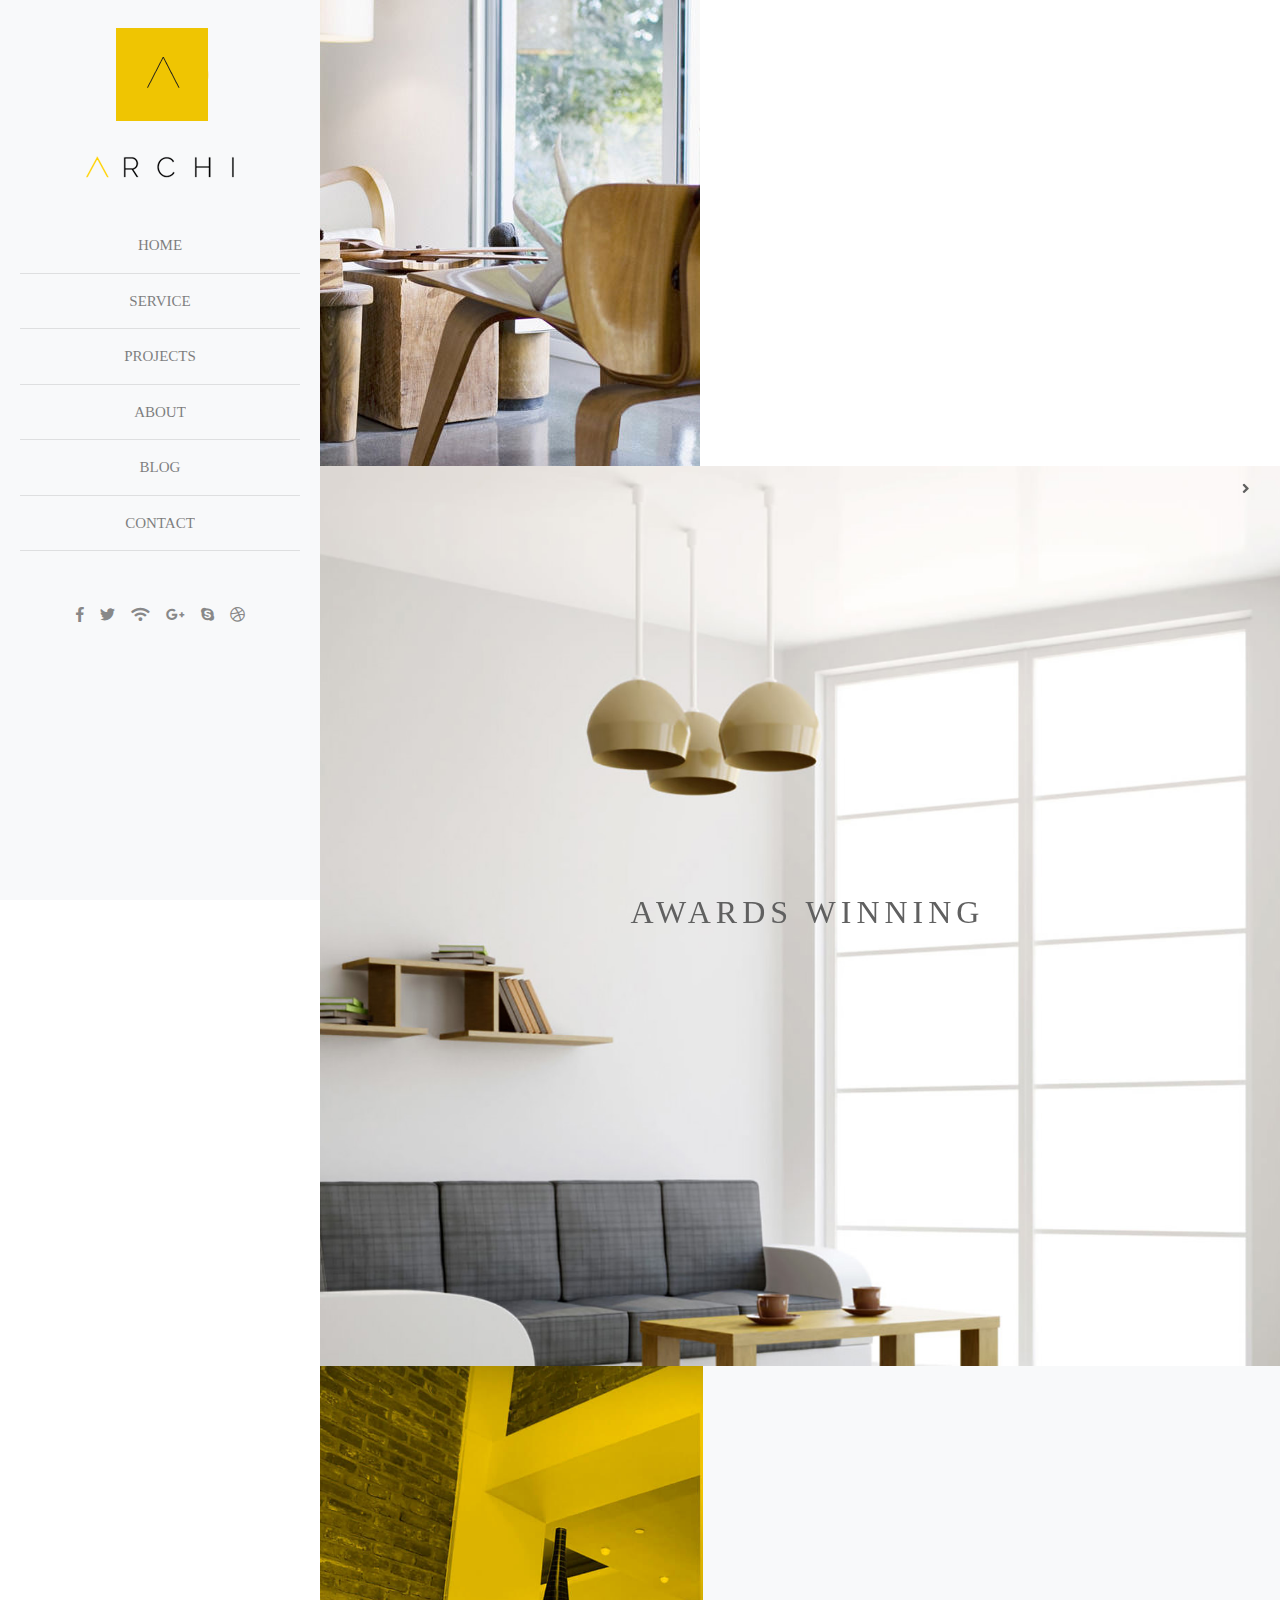
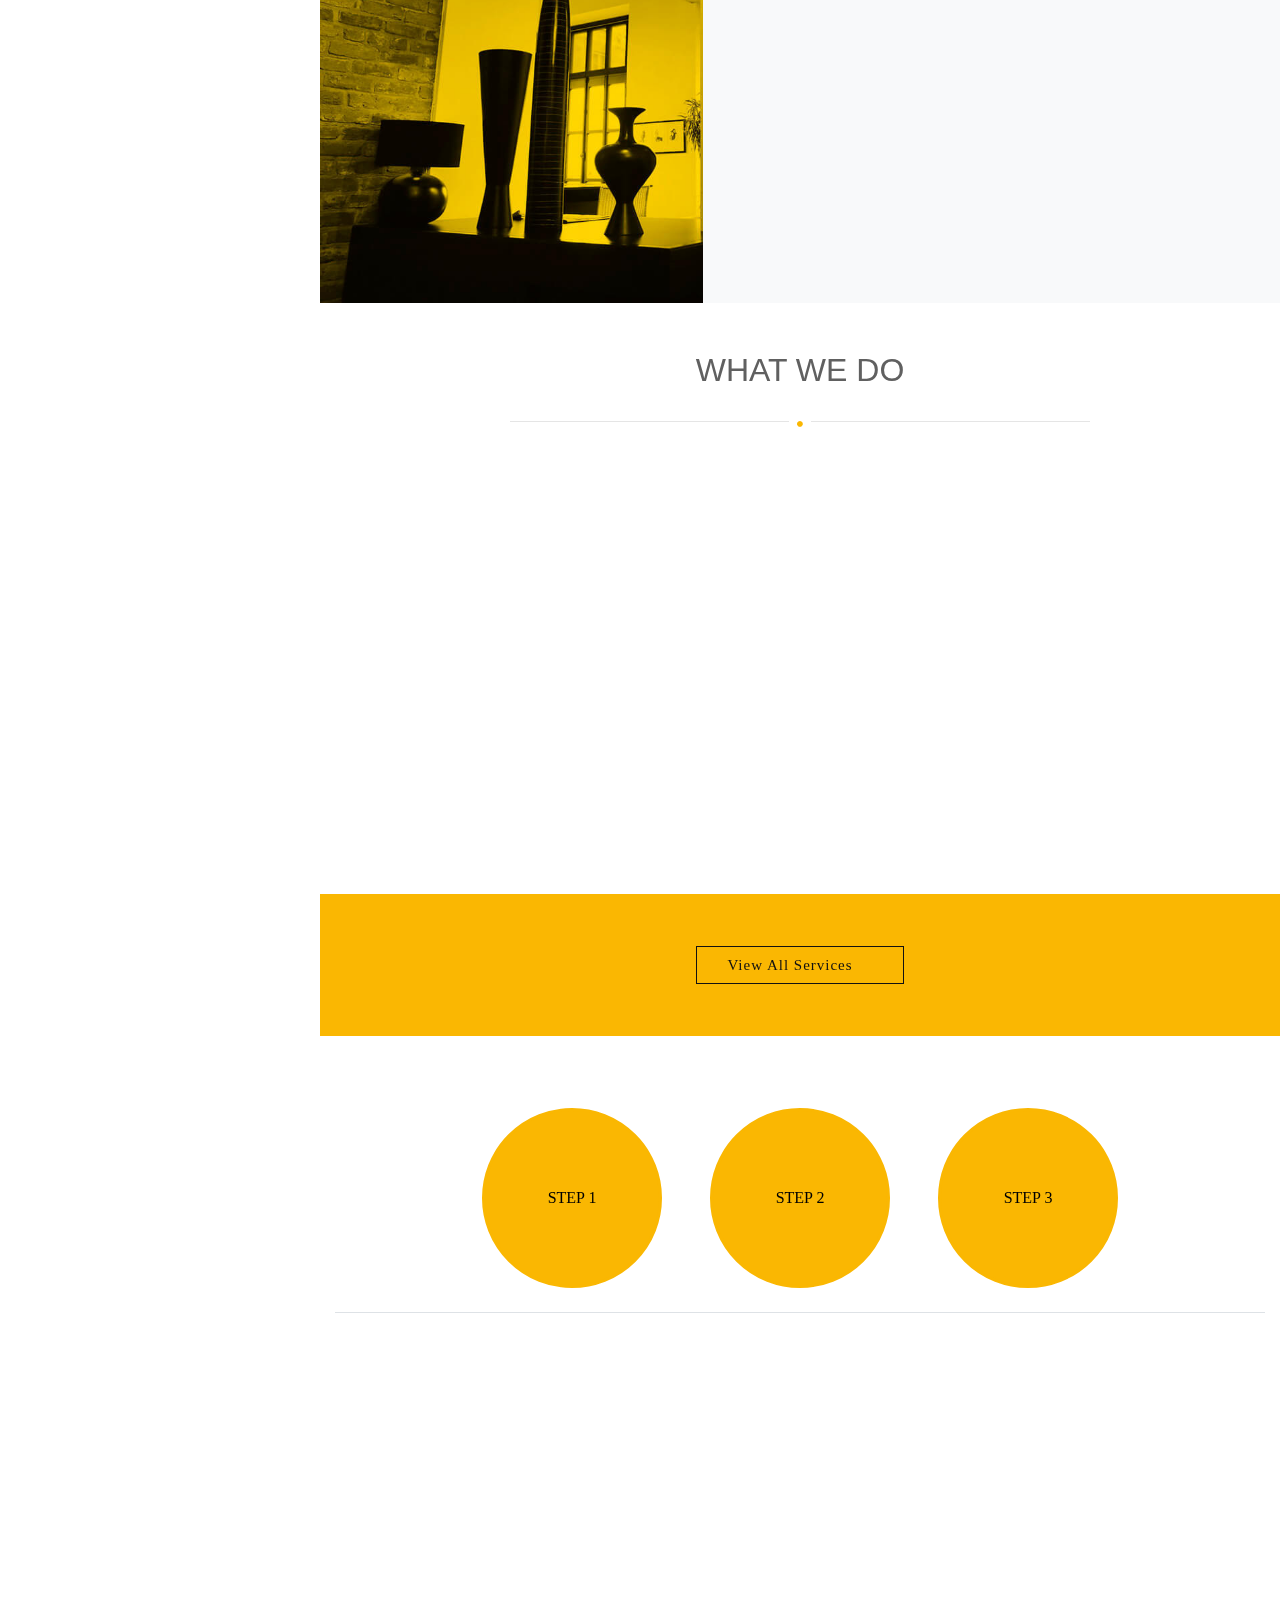
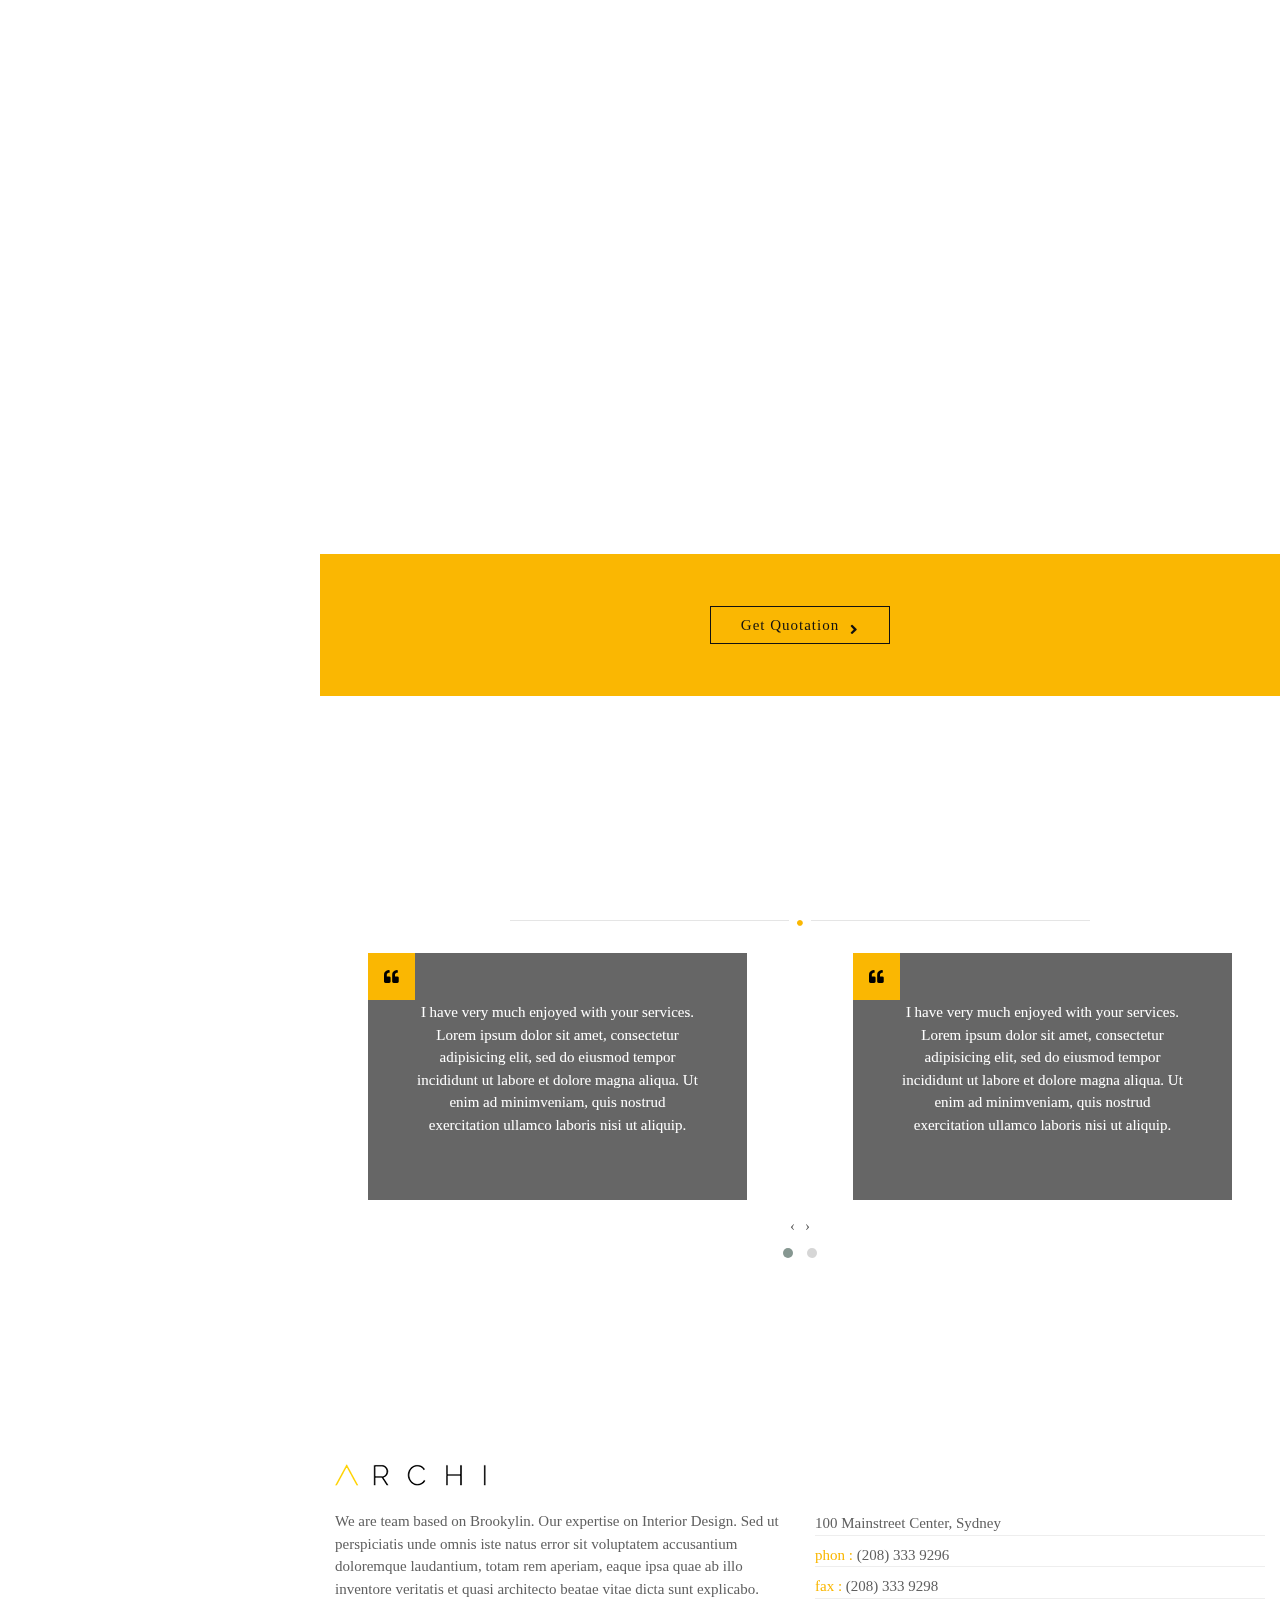
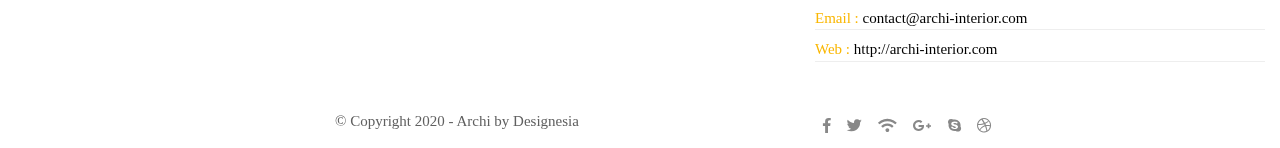
<file: index.html>
<html>
	<head>
	<link rel="stylesheet" href="css/all.css">
	<link rel="stylesheet" href="css/bootstrap.min.css">
	<link rel="stylesheet" href="css/animate.css">
	<link rel="stylesheet"href="css/fontawesome-all.min.css">
		<link rel="stylesheet"href="css/owl.carousel.min.css">
		<link rel="stylesheet"href="css/owl.theme.default.min.css">
	<link rel="stylesheet"href="css/style.css">
	</head>
	<body>
		
		<!--<section id="loading"class="m-5 text-dark text-center">
<span class="timer"></span>		
		</section>-->	
		<!-- Button trigger modal -->
		<img src="img/pf1.jpg"class="img-fluid"data-toggle="modal" data-target="#exampleModalLong">
<div class="modal fade" id="exampleModalLong" tabindex="-1" role="dialog" aria-labelledby="exampleModalLongTitle" aria-hidden="true">
  <div class="modal-dialog" role="document">
    <div class="modal-content">
      <div class="modal-header">
        <h5 class="modal-title" id="exampleModalLongTitle">Modal title</h5>
        <button type="button" class="close" data-dismiss="modal" aria-label="Close">
          <span aria-hidden="true">&times;</span>
        </button>
      </div>
      <div class="modal-body">
        asmaaaaaaaaaaaaaaaaaaaa
      </div>
      <div class="modal-footer">
        <button type="button" class="btn btn-secondary" data-dismiss="modal">Close</button>
        
      </div>
    </div>
  </div>
</div>
		
	
		<div class="wrapper w-100">
			<div class="container-fluid w-100">
		<div class="row no-gutters">
		
		
			
		<div class="col-lg-3 col-md-12 "id="de-aside"class="de-aside">
			
		<ul class="nav-h list-unstyled d-inline-block text-center w-100">
			<li class="mb-5">
				<img src="img/logo1.png"class="img-fluid my-2"></li>
			<li class="my-2">
				<a href="index.html">HOME</a></li><hr>
			<li class="my-2">
				<a href="service.html">SERVICE</a></li><hr>
			<li class="my-2">
				<a href="projects.html">PROJECTS</a></li><hr>
			<li class="my-2">
				<a href="about.html">ABOUT</a><hr></li>
			<li class="my-2">
				<a href="blog.html">BLOG</a><hr>
			</li>
			<li class="my-2">
				<a href="contact.html">CONTACT</a><hr></li>
			
		</ul>
			
			<div class="social-h text-center d-flex justify-content-center mt-3">
						<span>
							<a href="#"><i class="fab fa-facebook-f m-2"></i>
							</a>
							<span>
								<a href="#">
							<i class="fab fa-twitter m-2"></i>
									</a>
							</span>
							<span><a href="#">
								<i class="fas fa-wifi m-2"></i></a>	
							</span>
							<a href="#">
								<i class="fab fa-google-plus-g m-2"></i>
							</a>
							</span>
							<span>
								<a href="#">
									<i class="fab fa-skype m-2"></i></a></span>
						
						<span><a href="#">
							<i class="fab fa-dribbble m-2"></i></a>
						</span>
					</div>
					
					
			
		</div>
		
		<div class="col-lg-9 col-md-12 offset-lg-3 offset-md-0">
		
				<section id="home"class="home d-flex  align-items-center justify-content-center">
			
			<div class="main">
				<h1>AWARDS WINNING</h1>
				
				
			
				</div>
					
		</section>
			
			<!--end first section-->
			<section class="Interior mb-5 "id="Interior" >
					<div class="row">
					
						<div class="col-lg-5  col-md-12">
							<div class="imgContainer"></div>
						</div>
					<div class="col-lg-7 col-md-12 caption p-5 wow fadeInRight">
							<h1>Welcome To Archi Interior</h1>
							<p class="my-5">Interior design is the art or process of designing the interior, often including the exterior, of a room or building. An interior designer is someone who coordinates and manages such projects.

</p>
							<p class="my-5">Interior design is a multifaceted profession that includes conceptual development, communicating with the stakeholders of a project and the management and execution of the design. Lorem ipsum dolor sit amet, consectetur adipisicing elit, sed do eiusmod tempor incididunt ut labore et dolore magna aliqua. Ut enim ad minim veniam, quis nostrud exercitation ullamco laboris nisi ut aliquip ex ea commodo consequat.</p>						
						</div>
						
					
					</div>
				
				
			</section>
		<!--end second section-->
		
			<section class="do"id="do">
				<div class="container">
					<h1 class="text-center">WHAT WE DO</h1>
					<div class="header-sep text-center d-flex justify-content-center my-3">
						<hr class="seprator mx-2 ">
						
					<span>
						<i class="fas fa-circle h-circle mt-3"></i></span>
				<hr class="seprator mx-2 ">
						<div class="clearfix"></div>
					</div>
					<div class="row">
						<div class="col-md-6 wow fadeInUp">
						<img src="img/d1.jpg"class="img-fluid">
							<h2><span class="id-color">RESIDENTIAL </span>DESIGN</h2>
						<p>Sed ut perspiciatis unde omnis iste natus error sit voluptatem accusantium doloremque laudantium, totam rem aperiam, eaque ipsa quae ab illo inventore veritatis et quasi architecto beatae vitae dicta sunt explicabo. Nemo enim ipsam voluptatem quia voluptas sit aspernatur aut odit aut fugit, sed quia</p>
						</div>
						<div class="col-md-6 wow fadeInUp">
			<img src="img/d2.jpg"class="img-fluid ">
						<h2>
							<span class="id-color">RESIDENTIAL </span>DESIGN
							</h2>
						<p>Sed ut perspiciatis unde omnis iste natus error sit voluptatem accusantium doloremque laudantium, totam rem aperiam, eaque ipsa quae ab illo inventore veritatis et quasi architecto beatae vitae dicta sunt explicabo. Nemo enim ipsam voluptatem quia voluptas sit aspernatur aut odit aut fugit, sed quia</p>
						</div>
						
					</div>
				</div>
			</section>
		
			<section class="view text-center mt-5">
			<div>
			
				<a href="#"class="btn-big">View All Services</a>
				<i class="fas fa-angle-right"></i>
			</div>
		
		</section>
		
		<!--end section do-->
		
			
			<section class="mt-5">
				<div class="container">
			<!--train taps-->
			<ul class="nav nav-tabs d-flex align-items-center justify-content-center text-center">
	<a data-toggle="tab" href="#step1"class=" m-4 text-center d-flex justify-content-center">
	<li class="  text-center d-flex justify-content-center align-items-center">step 1</li>	</a>
  <a data-toggle="tab" href="#step2" class="m-4  text-center d-flex justify-content-center">
	<li class="  text-center d-flex justify-content-center align-items-center">step 2</li></a>
   <a data-toggle="tab" href="#step3"class="m-4">
	 <li class="  text-center d-flex justify-content-center align-items-center">step 3</li>
	   </a>
				
</ul>

<div class="tab-content">
  <div id="step1" class="tab-pane fade in active">
    <p>Sed ut perspiciatis unde omnis iste natus error sit voluptatem accusantium doloremque laudantium, totam rem aperiam, eaque ipsa quae ab illo inventore veritatis et quasi architecto beatae vitae dicta sunt explicabo. Nemo enim ipsam voluptatem quia voluptas sit aspernatur aut odit aut fugit, sed quia consequuntur magni dolores eos qui ratione voluptatem sequi nesciunt. Neque porro quisquam est, qui dolorem ipsum quia dolor sit amet, consectetur, adipisci velit, sed quia non numquam eius modi tempora incidunt ut labore et dolore magnam aliquam quaerat voluptatem. Ut enim ad minima veniam.</p>
  </div>
  <div id="step2" class="tab-pane fade">
   
    <p>Sed ut perspiciatis unde omnis iste natus error sit voluptatem accusantium doloremque laudantium, totam rem aperiam, eaque ipsa quae ab illo inventore veritatis et quasi architecto beatae vitae dicta sunt explicabo. Nemo enim ipsam voluptatem quia voluptas sit aspernatur aut odit aut fugit, sed quia consequuntur magni dolores eos qui ratione voluptatem sequi nesciunt. Neque porro quisquam est, qui dolorem ipsum quia dolor sit amet, consectetur, adipisci velit, sed quia non numquam eius modi tempora incidunt ut labore et dolore magnam aliquam quaerat voluptatem. Ut enim ad minima veniam.</p>
  </div>
  <div id="step3" class="tab-pane fade">
    
    <p>Sed ut perspiciatis unde omnis iste natus error sit voluptatem accusantium doloremque laudantium, totam rem aperiam, eaque ipsa quae ab illo inventore veritatis et quasi architecto beatae vitae dicta sunt explicabo. Nemo enim ipsam voluptatem quia voluptas sit aspernatur aut odit aut fugit, sed quia consequuntur magni dolores eos qui ratione voluptatem sequi nesciunt. Neque porro quisquam est, qui dolorem ipsum quia dolor sit amet, consectetur, adipisci velit, sed quia non numquam eius modi tempora incidunt ut labore et dolore magnam aliquam quaerat voluptatem. Ut enim ad minima veniam.</p>
  </div>
</div></div>
				</section>
			
			
			
			
			
			
		<section class="wow fadeInUp mt-5"id="custome">
		
		<div class="row no-gutters d-flex text-center justify-content-center">
		<div class="button-group filter-button-group">
  <button data-filter="*">All projects</button>
  <button data-filter=".Residential">Residential</button>
  <button data-filter=".Hospitaly">Hospitaly</button>
  <button data-filter=".Office">Office</button>
  <button data-filter=".Commercial">Commercial</button>
			
		</div>
		</div>
		
		<div class="row no-gutters  grid mt-4 ">
			  
  <div class="col-md-4 grid-item  Residential ">
	  
<img src="img/pf1.jpg"class="img-fluid">
	  


	  
	  <div class="overlay text-center d-flex align-items-center justify-content-center">
		  <span>Eco Green Interior</span>
	  </div>
				</div>
			
 <div class="col-md-4 grid-item  Hospitaly">
	  <img src="img/pf2.jpg"class="img-fluid">
	   <div class="overlay text-center d-flex align-items-center justify-content-center">
		  <span>Modern Elegance Suite</span>
	  </div>
</div>
  <div class="col-md-4 grid-item  Residential">
	  <img src="img/pf3.jpg"class="img-fluid">
	   <div class="overlay text-center d-flex align-items-center justify-content-center">
		  <span>Apartment Renovation</span>
	  </div>
</div>
  <div class=" col-md-4 grid-item Office ">
	  <img src="img/pf4.jpg"class="img-fluid">
	   <div class="overlay text-center d-flex align-items-center justify-content-center">
		  <span>Youtube Video</span>
	  </div>
</div>
 <div class=" col-md-4 grid-item Office">
	  <img src="img/pf5.jpg"class="img-fluid">
	  <div class="overlay text-center d-flex align-items-center justify-content-center">
		  <span>Modern Elegance Suite</span>
	  </div>
</div>
  <div class=" col-md-4 grid-item Residential">
	  <img src="img/pf6.jpg"class="img-fluid">
	   <div class="overlay text-center d-flex align-items-center justify-content-center">
		  <span>Modern Elegance Suite</span>
	  </div>
</div>
  <div class="col-md-4 grid-item  Hospitaly">
	  <img src="img/pf7.jpg"class="img-fluid">
	   <div class="overlay text-center d-flex align-items-center justify-content-center">
		  <span>Modern Elegance Suite</span>
	  </div>
</div>
  <div class=" col-md-4 grid-item Commercial">
	  <img src="img/pf8.jpg"class="img-fluid">
	   <div class="overlay text-center d-flex align-items-center justify-content-center">
		  <span>Modern Elegance Suite</span>
	  </div>
</div>
  <div class=" col-md-4 grid-item  Residential">
	  <img src="img/pf9.jpg"class="img-fluid">
	   <div class="overlay text-center d-flex align-items-center justify-content-center">
		  <span>Modern Elegance Suite</span>
	  </div>
</div>
  <div class=" col-md-4 grid-item Office">
	  <img src="img/pf10.jpg"class="img-fluid">
	   <div class="overlay text-center d-flex align-items-center justify-content-center">
		  <span>Modern Elegance Suite</span>
	  </div>
</div>
  <div class="col-md-4 grid-item   Hospitaly">
	  <img src="img/pf11.jpg"class="img-fluid">
	   <div class="overlay text-center d-flex align-items-center justify-content-center">
		  <span>Modern Elegance Suite</span>
	  </div>
	  
</div>
  <div class=" col-md-4 grid-item  Commercial">
	  <img src="img/pf12.jpg"class="img-fluid">
	   <div class="overlay text-center d-flex align-items-center justify-content-center">
		  <span>Modern Elegance Suite</span>
	  </div>
</div>
  
</div>		
			</section>
			<section class="grid-view"id="grid-view">
			<div class="container">
				
			<img src="img/pf12.jpg"class="img-fluid">
				<p>asma</p>
					
			</div>
			</section>
			<!--end section projects-->
	<section class="view text-center">
			<div>
								
				<a href="#"class="btn-big">
					Get Quotation
					<i class="fas fa-angle-right"></i>

				</a>

			</div>
		
		</section>		
			<!--end section view-->
			
			<section class="customer d-flex align-items-center justify-content-center text-center"id="customer">
				<div class="container">
					<h1 class="text-center h-space text-white">CUSTOMER SAYS</h1>
					<div class="header-sep text-center d-flex justify-content-center my-3 ">
						<hr class="seprator mx-2 ">
						
					<span>
						<i class="fas fa-circle mt-3 h-circle"></i></span>
				<hr class="seprator mx-2 ">
						<div class="clearfix"></div>
					</div>
					
					<div class="row">
					
						
				<div class="owl-carousel owl-theme ">
					<div class="item desc-cus  mx-5 p-5 text-white">
				
					
					
					<p>I have very much enjoyed with your services. Lorem ipsum dolor sit amet, consectetur
			adipisicing elit, sed do eiusmod tempor incididunt ut labore et dolore magna aliqua.
			Ut enim ad minimveniam, quis nostrud exercitation ullamco laboris nisi ut aliquip.</p> 
					<span> <i class="fas fa-quote-left p-3"></i> </span>		
				</div>
					
					<div class="item desc-cus p-5  mx-5 text-white">
 
					<p>I have very much enjoyed with your services. Lorem ipsum dolor sit amet, consectetur
			adipisicing elit, sed do eiusmod tempor incididunt ut labore et dolore magna aliqua.
			Ut enim ad minimveniam, quis nostrud exercitation ullamco laboris nisi ut aliquip.</p> 
					<span> <i class="fas fa-quote-left p-3"></i> </span>
				
					</div>
					<div class="item desc-cus p-5  mx-5 text-white">
 
					<p>I have very much enjoyed with your services. Lorem ipsum dolor sit amet, consectetur
			adipisicing elit, sed do eiusmod tempor incididunt ut labore et dolore magna aliqua.
			Ut enim ad minimveniam, quis nostrud exercitation ullamco laboris nisi ut aliquip.</p> 
				<span> <i class="fas fa-quote-left p-3"></i> </span>	
				</div>
					
					<div class="item desc-cus mx-5 p-5 text-white">
 	<p>I have very much enjoyed with your services. Lorem ipsum dolor sit amet, consectetur
			adipisicing elit, sed do eiusmod tempor incididunt ut labore et dolore magna aliqua.
			Ut enim ad minimveniam, quis nostrud exercitation ullamco laboris nisi ut aliquip.</p> 
					
<span> <i class="fas fa-quote-left p-3"></i> </span>				</div>
				
				
					
					
					
  
</div>
				
						
						
						
					</div>
				</div>
			</section>
			<!--end section customer-->
			
			
			<footer class="light my-5">
			<div class="container">
				<div class="row">
				
					<div class="col-md-6">
					<img src="img/logo3.png">
						<p class="mt-4">We are team based on Brookylin. Our expertise on Interior Design. Sed ut perspiciatis unde omnis iste natus error sit voluptatem accusantium doloremque laudantium, totam rem aperiam, eaque ipsa quae ab illo inventore veritatis et quasi architecto beatae vitae dicta sunt explicabo. </p>
						
					</div>
					
					<div class="col-md-6">
						<div class="address mt-5">
							<span class="mb-2">100 Mainstreet Center, Sydney</span>
							
						<span class="mb-2">
						<strong>phon :</strong>
							(208) 333 9296
						</span>
						<span class="mb-2">
						<strong>fax :</strong>
                         (208) 333 9298						</span>
						<span class="mb-2">
						<strong>Email :</strong>
							<a href="https://outlook.live.com/owa/">contact@archi-interior.com</a>
						</span>
						
						<span>
						<strong>Web :</strong>
							<a href="#">http://archi-interior.com</a>
						</span>
						
						</div>						
					</div>
					
				</div>
			</div>
		</footer>
		<!--end section footer-->
		
		<section class="subfooter">
			<div class="container">
				<div class="row">
					
					<div class="col-md-6">
						<p>
                                        © Copyright 2020 - Archi by Designesia                     
                                    </p>
					</div>
					
					<div class="social-f col-md-6">
						<span>
							<a href="#"><i class="fab fa-facebook-f  p-2"></i>
							</a>
							<span>
								<a href="#">
							<i class="fab fa-twitter  p-2"></i>
									</a>
							</span>
							<span><a href="#">
								<i class="fas fa-wifi p-2 "></i></a>	
							</span>
							<a href="#">
								<i class="fab fa-google-plus-g  p-2"></i>
							</a>
							</span>
							<span>
								<a href="#">
									<i class="fab fa-skype p-2 "></i></a></span>
						
						<span><a href="#">
							<i class="fab fa-dribbble  p-2"></i></a>
						</span>
					</div>
					
					
				</div>
			</div>
		</section>
			
			
			
			
			
		</div>	
		</div>
				</div>
		</div>
		<script src="js/popper.min.js"></script>	
		<script src="js/jquery-3.4.1.min.js"></script>
		<script src="js/bootstrap.min.js"></script>
		<script src="js/isotope.pkgd.min.js"></script>
		<script src="js/owl.carousel.min.js"></script>
		<script src="js/wow.min.js"></script>
		<script src="js/jquery.countTo.js"></script>
		<script src="js/index.js"></script>	
	</body>

</html>
</file>
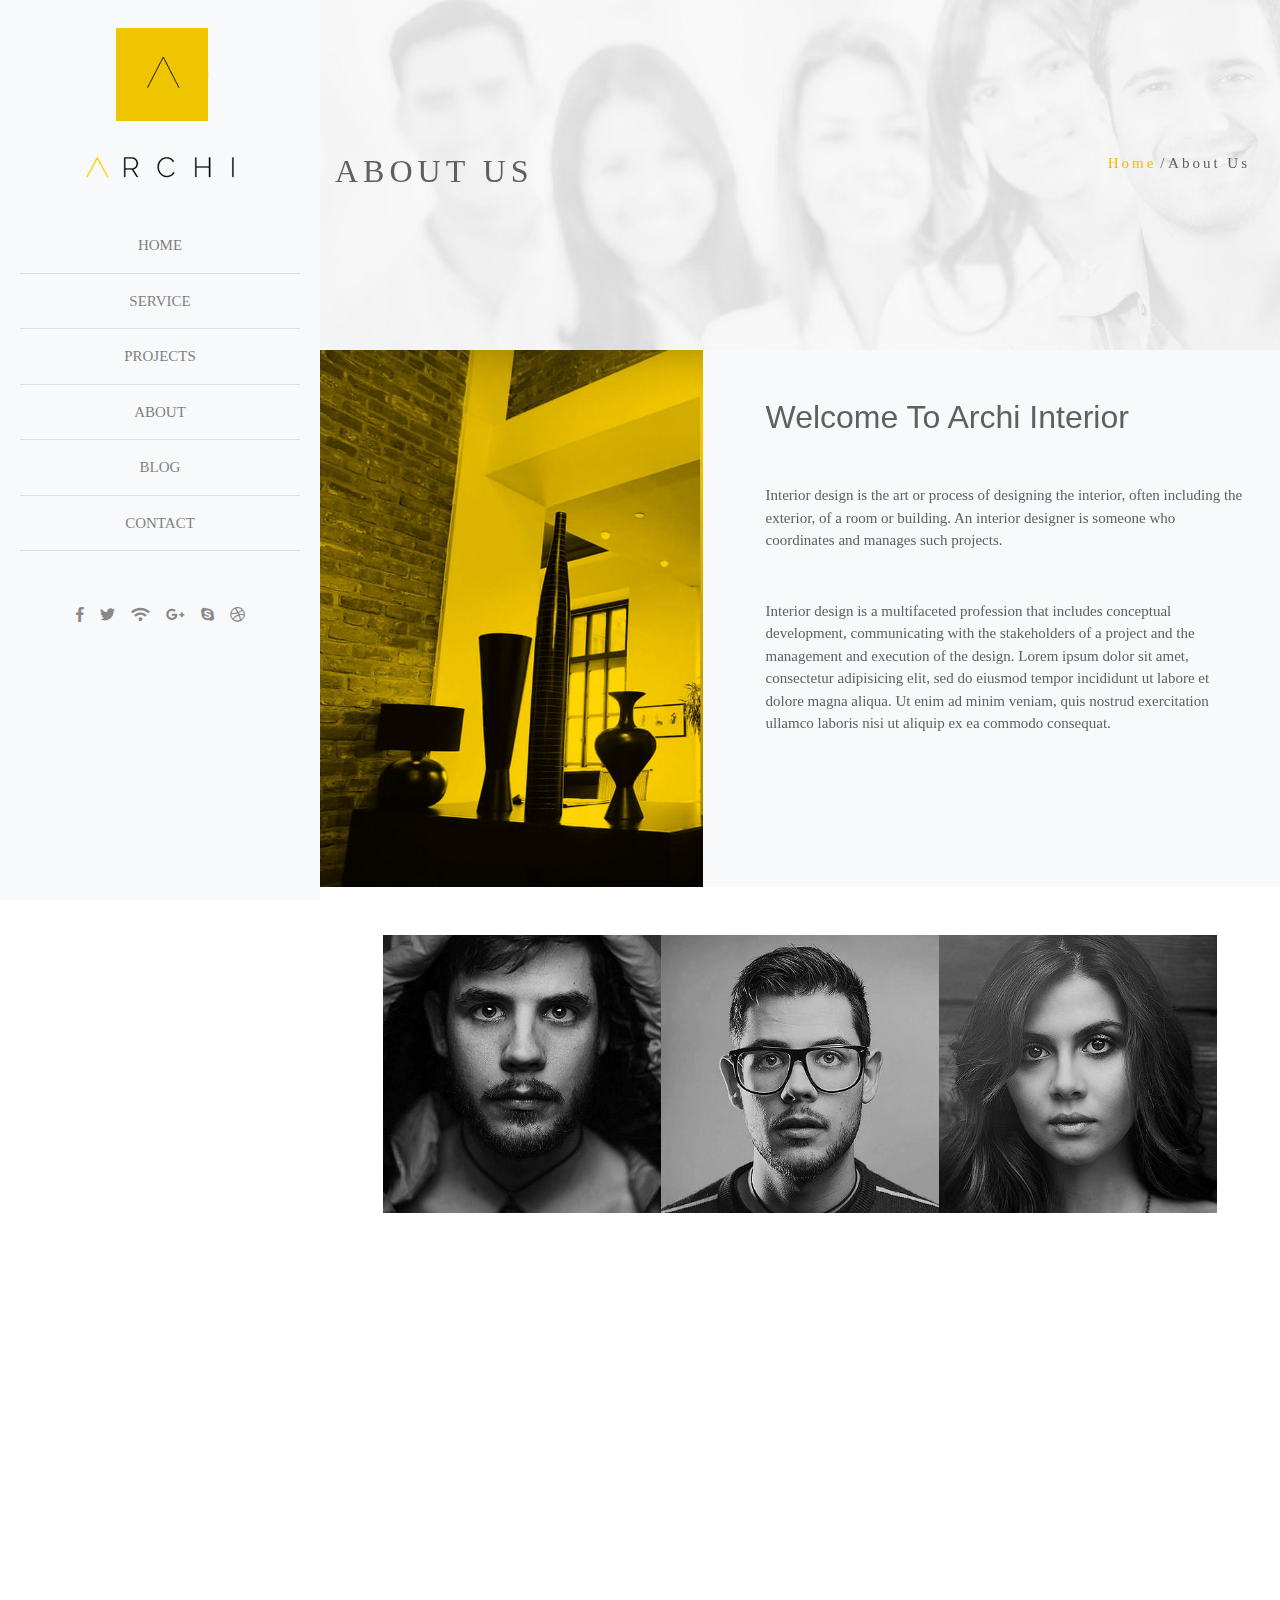
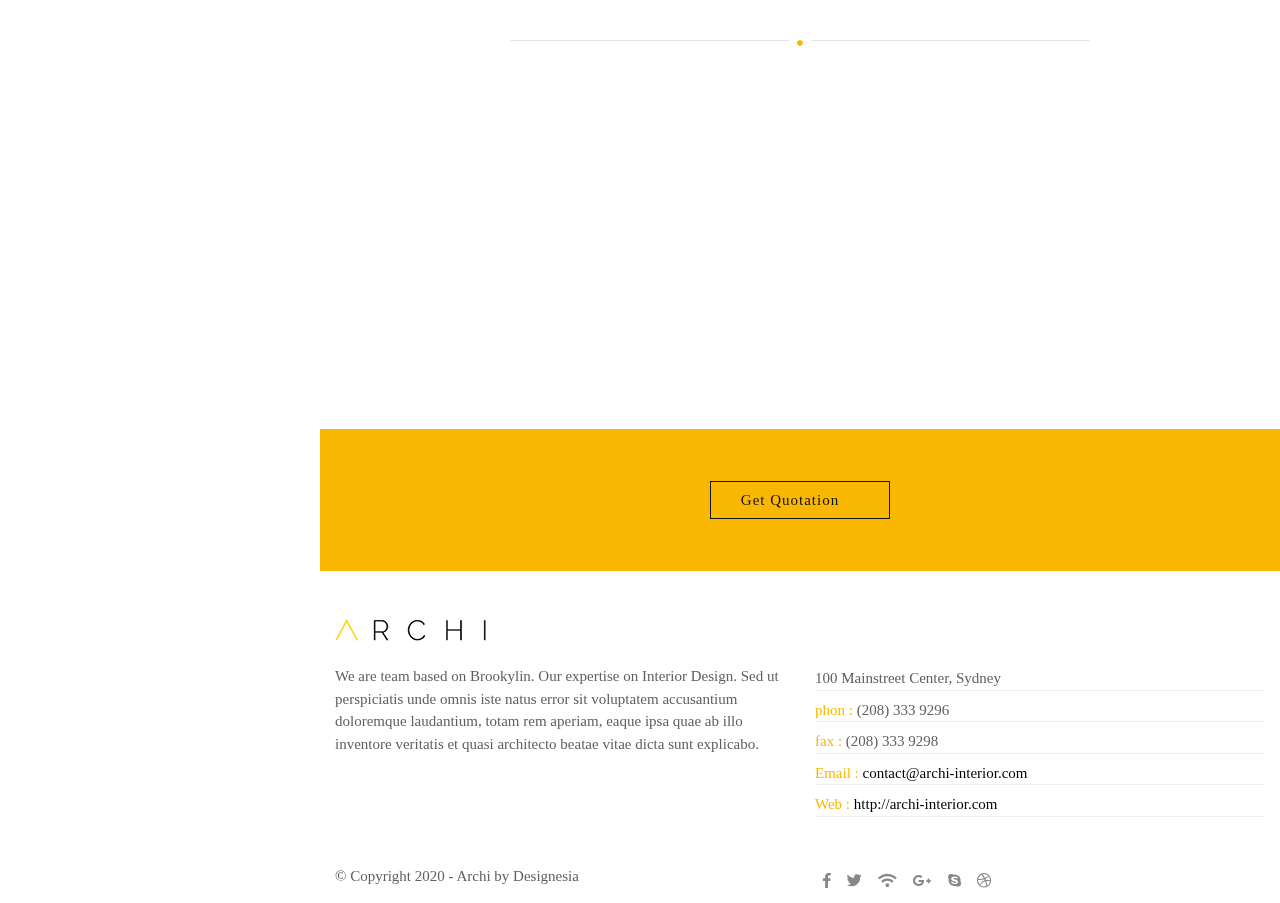
<file: about.html>
<html>
	<head>
		
<link rel="stylesheet" href="css/all.css">
	<link rel="stylesheet" href="css/bootstrap.min.css">
	<link rel="stylesheet" href="css/animate.css">
	<link rel="stylesheet"href="css/fontawesome-all.min.css">
		<link rel="stylesheet"href="css/owl.carousel.min.css">
		<link rel="stylesheet"href="css/owl.theme.default.min.css">
	<link rel="stylesheet"href="css/style.css">
	</head>
	<body>
		
		<div class="wrapper w-100">
			<div class="container-fluid w-100">
		<div class="row no-gutters">
		
		
			
		<div class="col-lg-3 col-md-12 "id="de-aside">
			
		<ul class="nav-h list-unstyled d-inline-block text-center w-100">
			<li class="mb-5">
				<img src="img/logo1.png"class="img-fluid my-2"></li>
			<li class="my-2">
				<a href="index.html">HOME</a></li><hr>
			<li class="my-2">
				<a href="service.html">SERVICE</a></li><hr>
			<li class="my-2">
				<a href="projects.html">PROJECTS</a></li><hr>
			<li class="my-2">
				<a href="about.html">ABOUT</a><hr></li>
			<li class="my-2">
				<a href="blog.html">BLOG</a><hr>
			</li>
			<li class="my-2">
				<a href="contact.html">CONTACT</a><hr></li>
			
		</ul>
			
			<div class="social-h text-center d-flex justify-content-center mt-3">
						<span>
							<a href="#"><i class="fab fa-facebook-f m-2"></i>
							</a>
							<span>
								<a href="#">
							<i class="fab fa-twitter m-2"></i>
									</a>
							</span>
							<span><a href="#">
								<i class="fas fa-wifi m-2"></i></a>	
							</span>
							<a href="#">
								<i class="fab fa-google-plus-g m-2"></i>
							</a>
							</span>
							<span>
								<a href="#">
									<i class="fab fa-skype m-2"></i></a></span>
						
						<span><a href="#">
							<i class="fab fa-dribbble m-2"></i></a>
						</span>
					</div>
					
					
			
		</div>
			
			<!--end navbar-->
	
		<!-- start section about-->
		
		<div class="col-lg-9 col-md-12 offset-lg-3 offset-md-0">
			
		<section id="about"class="about d-flex  align-items-center">
			<div class>
			<div class="main">
				<h1>ABOUT US</h1>
				<ul class="list-unstyled">
					<li class="main-color"><a href="index.html"class="text-decoration-none">Home</a></li>
					<span> / </span>
					<li>About Us</li>
				</ul>
				<div class="clearfix"></div>
			</div>
				</div>
					
		</section>
		<!--end section about-->
		
		<section class="Interior mb-5 "id="Interior" >
					<div class="row">
					
						<div class="col-lg-5  col-md-12">
							<div class="imgContainer"></div>
						</div>
					<div class="col-lg-7 col-md-12 caption p-5">
							<h1>Welcome To Archi Interior</h1>
							<p class="my-5">Interior design is the art or process of designing the interior, often including the exterior, of a room or building. An interior designer is someone who coordinates and manages such projects.

</p>
							<p class="my-5">Interior design is a multifaceted profession that includes conceptual development, communicating with the stakeholders of a project and the management and execution of the design. Lorem ipsum dolor sit amet, consectetur adipisicing elit, sed do eiusmod tempor incididunt ut labore et dolore magna aliqua. Ut enim ad minim veniam, quis nostrud exercitation ullamco laboris nisi ut aliquip ex ea commodo consequat.</p>						
						</div>
						
					
					</div>
				
				
			</section>
		<!--end second section-->
		<!-- start section team-->
			<section id="team"class="team m-5">
				<div class="container">
					<div class="row no-gutters">
						
						
				<div class="col-md-4">
					<div class="team-pic">
<img src="img/team_pic_1.jpg"class="img-fluid w-100">
						<div class="team-desc p-3">
							<h3>JOHN SMITH</h3>
							<p>Project Manager</p>
							<hr>
							<p>Duis aute irure dolor in reprehenderit in voluptate velit esse cillum dolore eu fugiat nulla pariatur.</p>
							
							
							<div class="social mt-5">
						<span>
							<a href="#"><i class="fab fa-facebook-f m-2"></i>
							</a>
							<span>
								<a href="#">
							<i class="fab fa-twitter m-2"></i>
									</a>
							</span>
							
							<a href="#">
								<i class="fab fa-google-plus-g m-2"></i>
							</a>
							</span>
							<span>
								<a href="#">
									<i class="fab fa-skype m-2"></i></a></span>
						
						
					</div>
				
		</div>
			
							</div>
							</div>
						
						<div class="col-md-4">
					<div class="team-pic">
	<img src="img/team_pic_2.jpg"class="img-fluid">
						<div class="team-desc p-3">
							<h3>JOHN SMITH</h3>
							<p>Project Manager</p>
							<hr>
							<p>Duis aute irure dolor in reprehenderit in voluptate velit esse cillum dolore eu fugiat nulla pariatur.</p>
							
							
							<div class="social mt-5">
						<span>
							<a href="#"><i class="fab fa-facebook-f m-2"></i>
							</a>
							<span>
								<a href="#">
							<i class="fab fa-twitter m-2"></i>
									</a>
							</span>
							
							<a href="#">
								<i class="fab fa-google-plus-g m-2"></i>
							</a>
							</span>
							<span>
								<a href="#">
									<i class="fab fa-skype m-2"></i></a></span>
						
					</div>
				
		</div>
			
							</div>
								</div>
					<div class="col-md-4">	
	<div class="team-pic">
		<img src="img/team_pic_3.jpg"class="img-fluid">
						<div class="team-desc p-3">
							<h3>JOHN SMITH</h3>
							<p>Project Manager</p>
							<hr>
							<p>Duis aute irure dolor in reprehenderit in voluptate velit esse cillum dolore eu fugiat nulla pariatur.</p>
							
							
							<div class="social  mt-5">
						<span>
							<a href="#"><i class="fab fa-facebook-f m-2"></i>
							</a>
							<span>
								<a href="#">
							<i class="fab fa-twitter m-2"></i>
									</a>
							</span>
							
							<a href="#">
								<i class="fab fa-google-plus-g m-2"></i>
							</a>
							</span>
							<span>
								<a href="#">
									<i class="fab fa-skype m-2"></i></a></span>
						
						
					</div>
				
		</div>
							</div>
						</div>
						
			</div>
			</div>
			</section>
		<!--end section team-->
		
			<section class="customer d-flex align-items-center justify-content-center text-center"id="customer">
				<div class="container">
					<h1 class="text-center h-space text-white">CUSTOMER SAYS</h1>
					<div class="header-sep text-center d-flex justify-content-center my-3 ">
						<hr class="seprator mx-2 ">
						
					<span>
						<i class="fas fa-circle mt-3 h-circle"></i></span>
				<hr class="seprator mx-2 ">
						<div class="clearfix"></div>
					</div>
					
					<div class="row no-gutters w-100">
					
						
				<div class="owl-carousel owl-theme ">
					<div class="item desc-cus  mx-5 p-5 text-white">
					
					<p>I have very much enjoyed with your services. Lorem ipsum dolor sit amet, consectetur
			adipisicing elit, sed do eiusmod tempor incididunt ut labore et dolore magna aliqua.
			Ut enim ad minimveniam, quis nostrud exercitation ullamco laboris nisi ut aliquip.</p> 
					<span> <i class="fas fa-quote-left p-3"></i> </span>		
				</div>
					
					<div class="item desc-cus p-5  mx-5 text-white">
 
					<p>I have very much enjoyed with your services. Lorem ipsum dolor sit amet, consectetur
			adipisicing elit, sed do eiusmod tempor incididunt ut labore et dolore magna aliqua.
			Ut enim ad minimveniam, quis nostrud exercitation ullamco laboris nisi ut aliquip.</p> 
					<span> <i class="fas fa-quote-left p-3"></i> </span>
				
					</div>
					<div class="item desc-cus p-5  mx-5 text-white">
 
					<p>I have very much enjoyed with your services. Lorem ipsum dolor sit amet, consectetur
			adipisicing elit, sed do eiusmod tempor incididunt ut labore et dolore magna aliqua.
			Ut enim ad minimveniam, quis nostrud exercitation ullamco laboris nisi ut aliquip.</p> 
				<span> <i class="fas fa-quote-left p-3"></i> </span>	
				</div>
					
					<div class="item desc-cus mx-5 p-5 text-white">
 	<p>I have very much enjoyed with your services. Lorem ipsum dolor sit amet, consectetur
			adipisicing elit, sed do eiusmod tempor incididunt ut labore et dolore magna aliqua.
			Ut enim ad minimveniam, quis nostrud exercitation ullamco laboris nisi ut aliquip.</p> 
					
<span> <i class="fas fa-quote-left p-3"></i> </span>				</div>
					
  
</div>
				
						
						
						
					</div>
				</div>
			</section>
			<!--end section customer-->
			<!--end section customer-->
		<section class="view text-center my-5">
			<div>
			
				<a href="#"class=" btn-big">Get Quotation</a>
			</div>
		
		</section>	
			
			<footer class="light my-5">
			<div class="container">
				<div class="row">
				
					<div class="col-md-6">
					<img src="img/logo3.png">
						<p class="mt-4">We are team based on Brookylin. Our expertise on Interior Design. Sed ut perspiciatis unde omnis iste natus error sit voluptatem accusantium doloremque laudantium, totam rem aperiam, eaque ipsa quae ab illo inventore veritatis et quasi architecto beatae vitae dicta sunt explicabo. </p>
						
					</div>
					
					<div class="col-md-6">
						<div class="address mt-5">
							<span class="mb-2">100 Mainstreet Center, Sydney</span>
							
						<span class="mb-2">
						<strong>phon :</strong>
							(208) 333 9296
						</span>
						<span class="mb-2">
						<strong>fax :</strong>
                         (208) 333 9298						</span>
						<span class="mb-2">
						<strong>Email :</strong>
							<a href="https://outlook.live.com/owa/">contact@archi-interior.com</a>
						</span>
						
						<span>
						<strong>Web :</strong>
							<a href="#">http://archi-interior.com</a>
						</span>
						
						</div>						
					</div>
					
				</div>
			</div>
		</footer>
		<!--end section footer-->
		
		<section class="subfooter">
			<div class="container">
				<div class="row">
					
					<div class="col-md-6">
						<p>
                                        © Copyright 2020 - Archi by Designesia                     
                                    </p>
					</div>
					
					<div class="social-f col-md-6">
						<span>
							<a href="#"><i class="fab fa-facebook-f p-2"></i>
							</a>
							<span>
								<a href="#">
							<i class="fab fa-twitter p-2"></i>
									</a>
							</span>
							<span><a href="#">
								<i class="fas fa-wifi p-2"></i></a>	
							</span>
							<a href="#">
								<i class="fab fa-google-plus-g p-2"></i>
							</a>
							</span>
							<span>
								<a href="#">
									<i class="fab fa-skype p-2"></i></a></span>
						
						<span><a href="#">
							<i class="fab fa-dribbble p-2"></i></a>
						</span>
					</div>
					
					
				</div>
			</div>
		</section>
			
			
			
			
			
			
			
		
		</div>	
		</div>
				</div>
		</div>
		<script src="js/popper.min.js"></script>	
		<script src="js/jquery-3.4.1.min.js"></script>
		<script src="js/bootstrap.min.js"></script>
		<script src="js/isotope.pkgd.min.js"></script>
		<script src="js/owl.carousel.min.js"></script>
		<script src="js/index.js"></script>	
	</body>
</html>
</file>
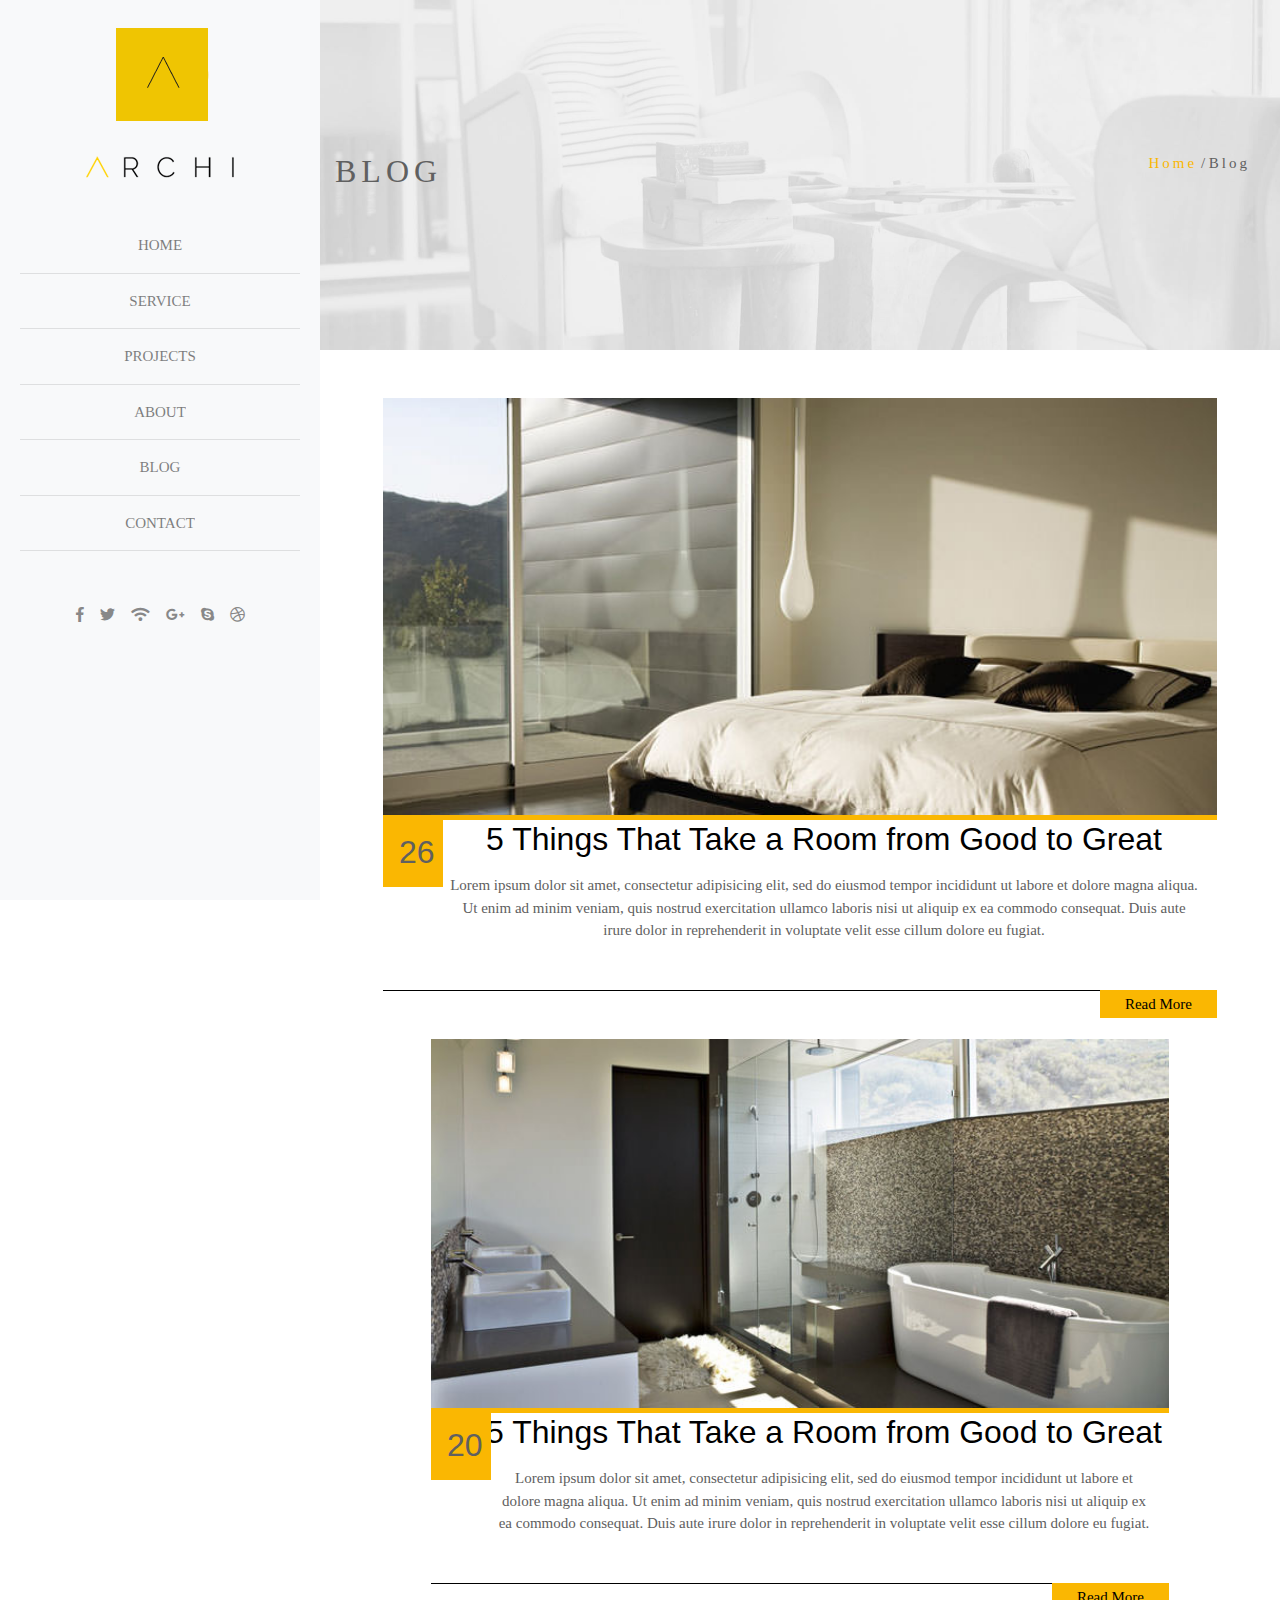
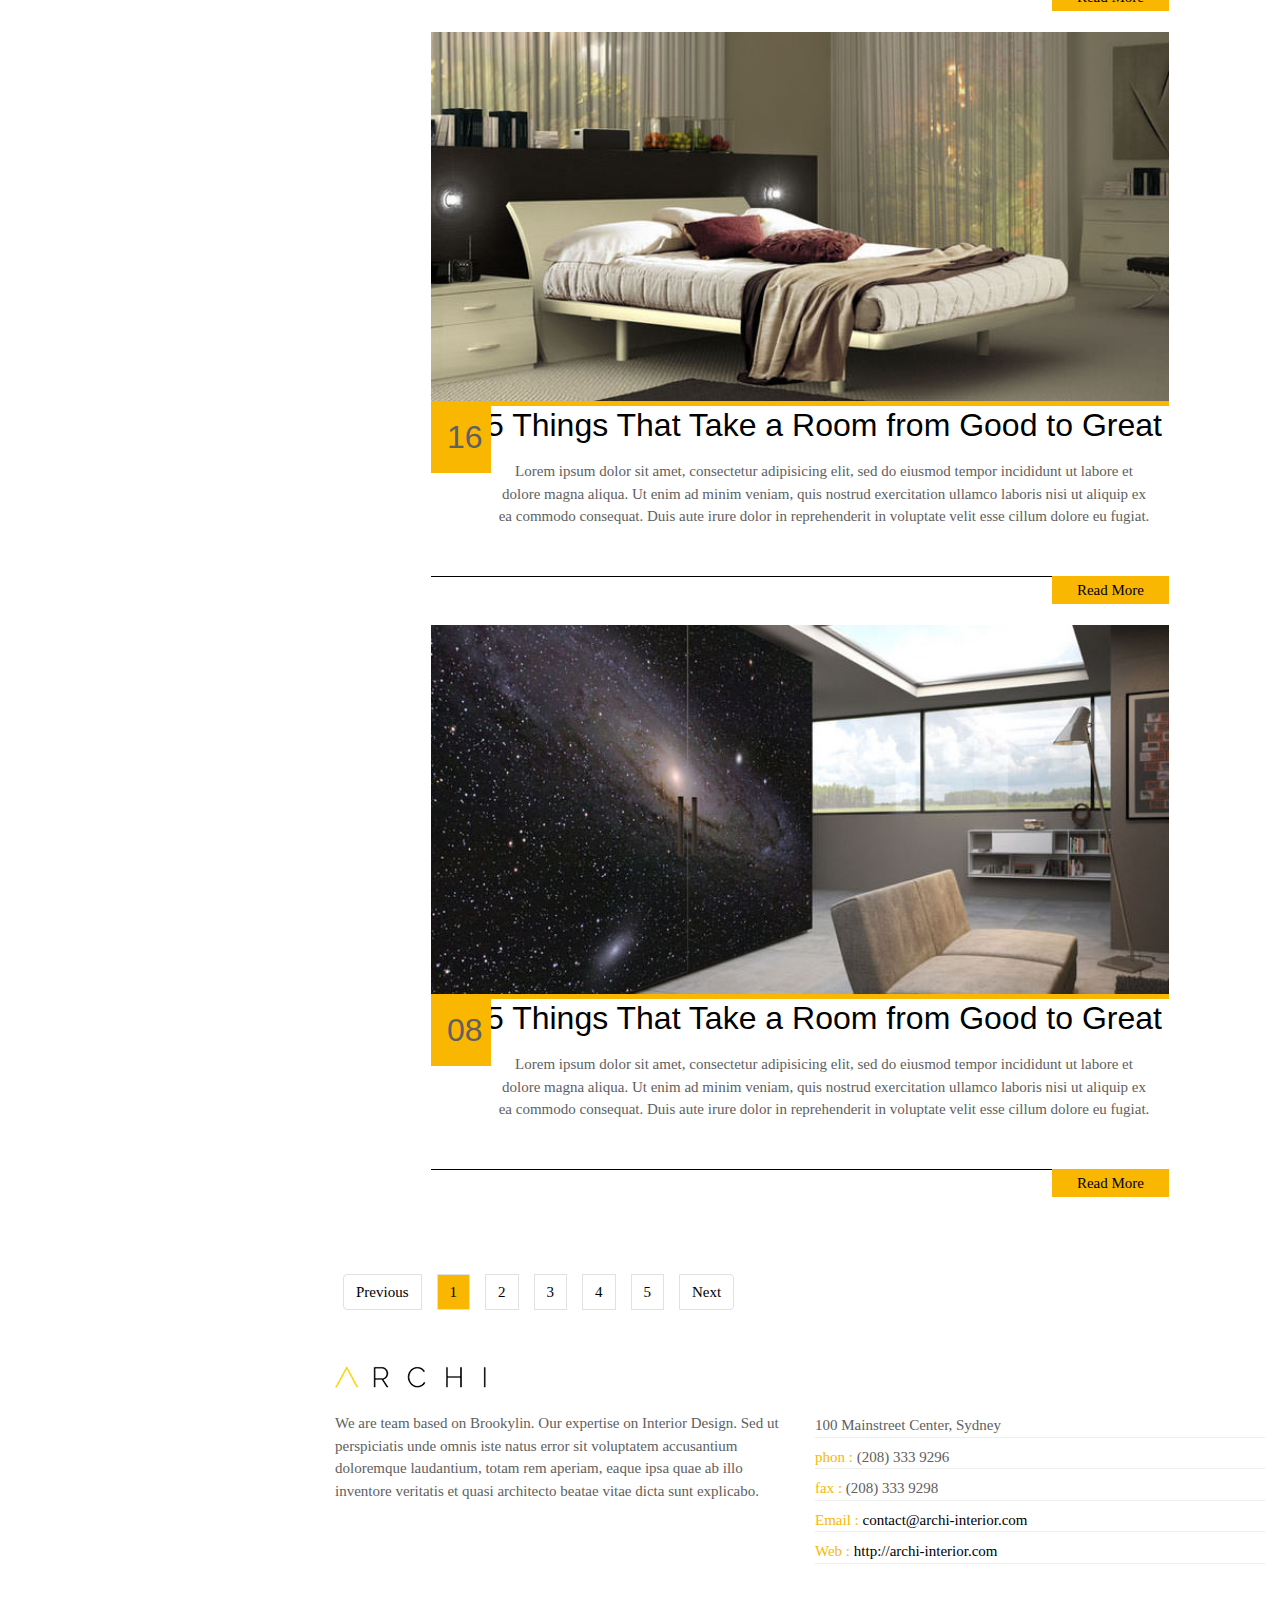
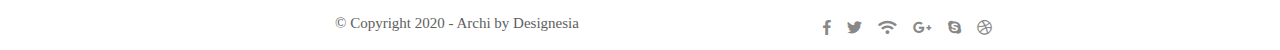
<file: blog.html>
<html>
	<head>
	<link rel="stylesheet" href="css/all.css">
	<link rel="stylesheet" href="css/bootstrap.min.css">
	<link rel="stylesheet" href="css/animate.css">
	<link rel="stylesheet"href="css/fontawesome-all.min.css">
		<link rel="stylesheet"href="css/owl.carousel.min.css">
		<link rel="stylesheet"href="css/owl.theme.default.min.css">
	<link rel="stylesheet"href="css/style.css">
	</head>
	<body>
		<div class="wrapper w-100">
			<div class="container-fluid w-100">
		<div class="row no-gutters">
		
		
			
		<div class="col-lg-3 col-md-12 "id="de-aside">
			
		<ul class="nav-h list-unstyled d-inline-block text-center w-100">
			<li class="mb-5">
				<img src="img/logo1.png"class="img-fluid my-2"></li>
			<li class="my-2">
				<a href="index.html">HOME</a></li><hr>
			<li class="my-2">
				<a href="service.html">SERVICE</a></li><hr>
			<li class="my-2">
				<a href="projects.html">PROJECTS</a></li><hr>
			<li class="my-2">
				<a href="about.html">ABOUT</a><hr></li>
			<li class="my-2">
				<a href="blog.html">BLOG</a><hr>
			</li>
			<li class="my-2">
				<a href="contact.html">CONTACT</a><hr></li>
			
		</ul>
			
			<div class="social-h text-center d-flex justify-content-center mt-3">
						<span>
							<a href="#"><i class="fab fa-facebook-f m-2"></i>
							</a>
							<span>
								<a href="#">
							<i class="fab fa-twitter m-2"></i>
									</a>
							</span>
							<span><a href="#">
								<i class="fas fa-wifi m-2"></i></a>	
							</span>
							<a href="#">
								<i class="fab fa-google-plus-g m-2"></i>
							</a>
							</span>
							<span>
								<a href="#">
									<i class="fab fa-skype m-2"></i></a></span>
						
						<span><a href="#">
							<i class="fab fa-dribbble m-2"></i></a>
						</span>
					</div>
					
					
			
		</div>
		<!--end navbar-->
			
		<div class="col-lg-9 col-md-12 offset-lg-3 offset-md-0">
			
			<section id="blog"class="blog d-flex  align-items-center">
			<div class>
			<div class="main">
				<h1>BLOG</h1>
				<ul class="list-unstyled">
					<li class="main-color"><a href="index.html">Home</a></li>
					<span> / </span>
					<li>Blog</li>
				</ul>
				<div class="clearfix"></div>
			</div>
				</div>
					
		</section>
		<!--end section service-->	
			
			



<!--section blogOne-->
		<section class=" d-flex align-items-center justify-content-center text-center m-5">
			<div class="container">
		
				
<!--<ul class="blog-list list-unstyled">
	<li>
		</li>
	
</ul>-->
		
		
		<div class="post-content">
			<div class="post-img">
			<img src="img/pic-blog-1.jpg"class="img-fluid text-center w-100">
				
		<h1 class="post-date text-left p-3 ">26</h1>
				</div>
			<div class="post-text ml-5">
				<h3><a href="#">5 Things That Take a Room from Good to Great</a></h3>
				<p class="m-3 mb-5">Lorem ipsum dolor sit amet, consectetur adipisicing elit, sed do eiusmod tempor incididunt ut labore et dolore magna aliqua. Ut enim ad minim veniam, quis nostrud exercitation ullamco laboris nisi ut aliquip ex ea commodo consequat. Duis aute irure dolor in reprehenderit in voluptate velit esse cillum dolore eu fugiat.</p>
					</div>
				<a href="#"class="btn-more">Read More</a>
		
					</div>
	
		<div class="post-content m-5">
			<div class="post-img">
			<img src="img/pic-blog-2.jpg"class="img-fluid text-center w-100">
				
		<h1 class="post-date text-left p-3 ">20</h1>
				</div>
			<div class="post-text ml-5">
				<h3><a href="#">5 Things That Take a Room from Good to Great</a></h3>
				<p class="m-3 mb-5">Lorem ipsum dolor sit amet, consectetur adipisicing elit, sed do eiusmod tempor incididunt ut labore et dolore magna aliqua. Ut enim ad minim veniam, quis nostrud exercitation ullamco laboris nisi ut aliquip ex ea commodo consequat. Duis aute irure dolor in reprehenderit in voluptate velit esse cillum dolore eu fugiat.</p>
					</div>
				<a href="#"class="btn-more">Read More</a>
		
					</div>
	
		<div class="post-content m-5">
			<div class="post-img">
			<img src="img/pic-blog-3.jpg"class="img-fluid text-center w-100">
				
		<h1 class="post-date text-left p-3 ">16</h1>
				</div>
			<div class="post-text ml-5">
				<h3><a href="#">5 Things That Take a Room from Good to Great</a></h3>
				<p class="m-3 mb-5">Lorem ipsum dolor sit amet, consectetur adipisicing elit, sed do eiusmod tempor incididunt ut labore et dolore magna aliqua. Ut enim ad minim veniam, quis nostrud exercitation ullamco laboris nisi ut aliquip ex ea commodo consequat. Duis aute irure dolor in reprehenderit in voluptate velit esse cillum dolore eu fugiat.</p>
					</div>
				<a href="#"class="btn-more">Read More</a>
		
					</div>
	
		<div class="post-content m-5">
			<div class="post-img">
			<img src="img/pic-blog-4.jpg"class="img-fluid text-center w-100">
				
		<h1 class="post-date text-left p-3 ">08</h1>
				</div>
			<div class="post-text ml-5">
				<h3><a href="#">5 Things That Take a Room from Good to Great</a></h3>
				<p class="m-3 mb-5">Lorem ipsum dolor sit amet, consectetur adipisicing elit, sed do eiusmod tempor incididunt ut labore et dolore magna aliqua. Ut enim ad minim veniam, quis nostrud exercitation ullamco laboris nisi ut aliquip ex ea commodo consequat. Duis aute irure dolor in reprehenderit in voluptate velit esse cillum dolore eu fugiat.</p>
					</div>
				<a href="#"class="btn-more">Read More</a>
		
					</div>
	
		
		
		
	
					
			</div>
			</section>
			
			
			<!--start navigation-->
			
			<section>
				<div class="container">
				<nav aria-label="Page navigation example p-5">
  <ul class="pagination">
    <li class="page-item m-2"><a class="page-link" href="#">Previous</a></li>
    <li class="page-item m-2 page-selected"><a class="page-link" href="#">1</a></li>
    <li class="page-item m-2"><a class="page-link" href="#">2</a></li>
    <li class="page-item m-2"><a class="page-link" href="#">3</a></li>
    <li class="page-item m-2"><a class="page-link" href="#">4</a></li>
    <li class="page-item m-2"><a class="page-link" href="#">5</a></li>
    <li class="page-item m-2"><a class="page-link" href="#">Next</a></li>
  </ul>
</nav>
				
				</div>
			</section>
			

<!--start footer-->

	<footer class="light my-5">
			<div class="container">
				<div class="row">
				
					<div class="col-md-6">
					<img src="img/logo3.png">
						<p class="mt-4">We are team based on Brookylin. Our expertise on Interior Design. Sed ut perspiciatis unde omnis iste natus error sit voluptatem accusantium doloremque laudantium, totam rem aperiam, eaque ipsa quae ab illo inventore veritatis et quasi architecto beatae vitae dicta sunt explicabo. </p>
						
					</div>
					
					<div class="col-md-6">
						<div class="address mt-5">
							<span class="mb-2">100 Mainstreet Center, Sydney</span>
							
						<span class="mb-2">
						<strong>phon :</strong>
							(208) 333 9296
						</span>
						<span class="mb-2">
						<strong>fax :</strong>
                         (208) 333 9298						</span>
						<span class="mb-2">
						<strong>Email :</strong>
							<a href="https://outlook.live.com/owa/">contact@archi-interior.com</a>
						</span>
						
						<span>
						<strong>Web :</strong>
							<a href="#">http://archi-interior.com</a>
						</span>
						
						</div>						
					</div>
					
				</div>
			</div>
		</footer>
		<!--end section footer-->
		
		<section class="subfooter">
			<div class="container">
				<div class="row">
					
					<div class="col-md-6">
						<p>
                                        © Copyright 2020 - Archi by Designesia                     
                                    </p>
					</div>
					
					<div class="social-h col-md-6">
						<span>
							<a href="#"><i class="fab fa-facebook-f m-2"></i>
							</a>
							<span>
								<a href="#">
							<i class="fab fa-twitter m-2"></i>
									</a>
							</span>
							<span><a href="#">
								<i class="fas fa-wifi m-2"></i></a>	
							</span>
							<a href="#">
								<i class="fab fa-google-plus-g m-2"></i>
							</a>
							</span>
							<span>
								<a href="#">
									<i class="fab fa-skype m-2"></i></a></span>
						
						<span><a href="#">
							<i class="fab fa-dribbble m-2"></i></a>
						</span>
					</div>
					
					
				</div>
			</div>
		</section>
			<!--end section subfilter-->
	
			
<!--end section filter-->











</div>	
		</div>
				</div>
		</div>
		<script src="js/popper.min.js"></script>	
		<script src="js/jquery-3.4.1.min.js"></script>
		<script src="js/bootstrap.min.js"></script>
		<script src="js/isotope.pkgd.min.js"></script>
		<script src="js/owl.carousel.min.js"></script>
		<script src="js/index.js"></script>	
	</body>

</html>
</file>
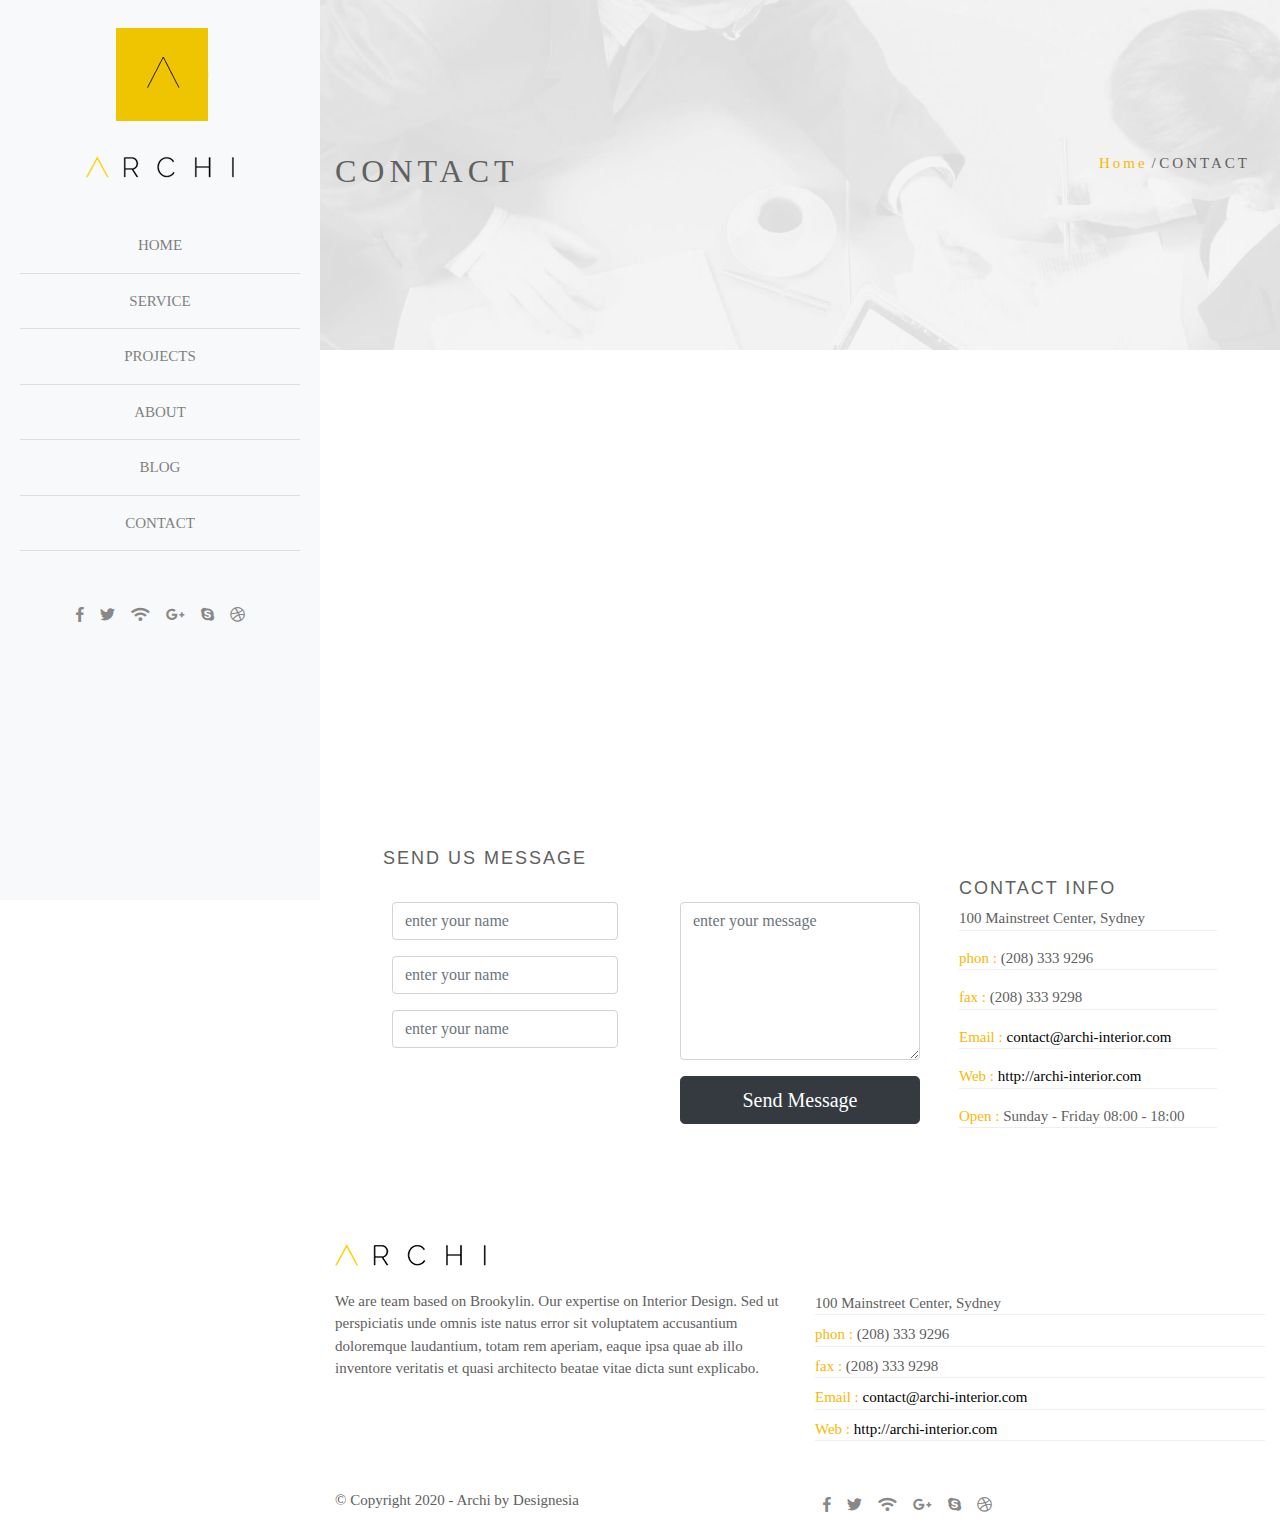
<file: contact.html>
<html>
	<head>
	<link rel="stylesheet" href="css/all.css">
	<link rel="stylesheet" href="css/bootstrap.min.css">
	<link rel="stylesheet" href="css/animate.css">
	<link rel="stylesheet"href="css/fontawesome-all.min.css">
		<link rel="stylesheet"href="css/owl.carousel.min.css">
		<link rel="stylesheet"href="css/owl.theme.default.min.css">
	<link rel="stylesheet"href="css/style.css">
	</head>
	<body>
		<div class="wrapper w-100">
			<div class="container-fluid w-100">
		<div class="row no-gutters">
		
		
			
		<div class="col-lg-3 col-md-12 "id="de-aside">
			
		<ul class="nav-h list-unstyled d-inline-block text-center w-100">
			<li class="mb-5">
				<img src="img/logo1.png"class="img-fluid my-2"></li>
			<li class="my-2">
				<a href="index.html">HOME</a></li><hr>
			<li class="my-2">
				<a href="service.html">SERVICE</a></li><hr>
			<li class="my-2">
				<a href="projects.html">PROJECTS</a></li><hr>
			<li class="my-2">
				<a href="about.html">ABOUT</a><hr></li>
			<li class="my-2">
				<a href="blog.html">BLOG</a><hr>
			</li>
			<li class="my-2">
				<a href="contact.html">CONTACT</a><hr></li>
			
		</ul>
			
			<div class="social-h text-center d-flex justify-content-center mt-3">
						<span>
							<a href="#"><i class="fab fa-facebook-f m-2"></i>
							</a>
							<span>
								<a href="#">
							<i class="fab fa-twitter m-2"></i>
									</a>
							</span>
							<span><a href="#">
								<i class="fas fa-wifi m-2"></i></a>	
							</span>
							<a href="#">
								<i class="fab fa-google-plus-g m-2"></i>
							</a>
							</span>
							<span>
								<a href="#">
									<i class="fab fa-skype m-2"></i></a></span>
						
						<span><a href="#">
							<i class="fab fa-dribbble m-2"></i></a>
						</span>
					</div>
					
					
			
		</div>
		<!--end navbar-->
			
		<div class="col-lg-9 col-md-12 offset-lg-3 offset-md-0">
			
			<section id="contact"class="contact d-flex  align-items-center">
			<div class>
			<div class="main">
				<h1>CONTACT</h1>
				<ul class="list-unstyled">
					<li class="main-color"><a href="index.html">Home</a></li>
					<span> / </span>
					<li>CONTACT</li>
				</ul>
				<div class="clearfix"></div>
			</div>
				</div>
					
		</section>
		<!--end section service-->	
			<!--mapping-->


	<section class="map">
			<iframe src="https://www.google.com/maps/embed?pb=!1m18!1m12!1m3!1d12802768.121850327!2d-111.02415044778087!3d38.42585625409019!2m3!1f0!2f0!3f0!3m2!1i1024!2i768!4f13.1!3m3!1m2!1s0x54eab584e432360b%3A0x1c3bb99243deb742!2sUnited%20States!5e0!3m2!1sen!2seg!4v1583260338031!5m2!1sen!2seg" width="600" height="450" frameborder="0" style="border:0;" allowfullscreen=""></iframe>
			
</section>
			
<!--start section form-->


			<section class="form p-5 "id="form">
				<div class="container">
					<h3>SEND US MESSAGE</h3>
					<div class="row">
					
				<div class="col-md-4 p-4">
				<div class="form-group">	
				<input type="text"placeholder="enter your name"class="form-control">
							</div>
						<div class="form-group">	
				<input type="text"placeholder="enter your name"class="form-control">
							</div>
						<div class="form-group">	
				<input type="text"placeholder="enter your name"class="form-control">
							</div>
						</div>
	<div class="col-md-4 p-4">
	<div class="form-group">
    <textarea class="form-control w-100" rows="6"placeholder="enter your message"></textarea>
  </div>
				<a href="#" class="btn btn-block btn-lg btn-dark">Send Message</a>			
</div>
				
		<div class="col-md-4 ">
			<h4>CONTACT INFO</h4>
						<div class="address">
							<span class="mb-3">100 Mainstreet Center, Sydney</span>
							
						<span class="mb-3">
						<strong>phon :</strong>
							(208) 333 9296
						</span>
						<span class="mb-3">
						<strong>fax :</strong>
                         (208) 333 9298						</span>
						<span class="mb-3">
						<strong>Email :</strong>
							<a href="https://outlook.live.com/owa/">contact@archi-interior.com</a>
						</span>
						
						<span class="mb-3">
						<strong>Web :</strong>
							<a href="#">http://archi-interior.com</a>
						</span>
						<span class="mb-3">
						<strong>Open :</strong>
							Sunday - Friday 08:00 - 18:00
						</span>
						
						</div>						
					</div>				
						
						
						
					</div>
					
				</div>
			</section>










			<footer class="light my-5">
			<div class="container">
				<div class="row">
				
					<div class="col-md-6">
					<img src="img/logo3.png">
						<p class="mt-4">We are team based on Brookylin. Our expertise on Interior Design. Sed ut perspiciatis unde omnis iste natus error sit voluptatem accusantium doloremque laudantium, totam rem aperiam, eaque ipsa quae ab illo inventore veritatis et quasi architecto beatae vitae dicta sunt explicabo. </p>
						
					</div>
					
					<div class="col-md-6">
						<div class="address mt-5">
							<span class="mb-2">100 Mainstreet Center, Sydney</span>
							
						<span class="mb-2">
						<strong>phon :</strong>
							(208) 333 9296
						</span>
						<span class="mb-2">
						<strong>fax :</strong>
                         (208) 333 9298						</span>
						<span class="mb-2">
						<strong>Email :</strong>
							<a href="https://outlook.live.com/owa/">contact@archi-interior.com</a>
						</span>
						
						<span>
						<strong>Web :</strong>
							<a href="#">http://archi-interior.com</a>
						</span>
						
						</div>						
					</div>
					
				</div>
			</div>
		</footer>
		<!--end section footer-->
		
		<section class="subfooter">
			<div class="container">
				<div class="row">
					
					<div class="col-md-6">
						<p>
                                        © Copyright 2020 - Archi by Designesia                     
                                    </p>
					</div>
					
					<div class="social-f col-md-6">
						<span>
							<a href="#"><i class="fab fa-facebook-f m-2"></i>
							</a>
							<span>
								<a href="#">
							<i class="fab fa-twitter m-2"></i>
									</a>
							</span>
							<span><a href="#">
								<i class="fas fa-wifi m-2"></i></a>	
							</span>
							<a href="#">
								<i class="fab fa-google-plus-g m-2"></i>
							</a>
							</span>
							<span>
								<a href="#">
									<i class="fab fa-skype m-2"></i></a></span>
						
						<span><a href="#">
							<i class="fab fa-dribbble m-2"></i></a>
						</span>
					</div>
					
					
				</div>
			</div>
		</section>
			<!--end section subfilter-->
			
		


</div>	
		</div>
				</div>
		</div>
		<script src="js/popper.min.js"></script>	
		<script src="js/jquery-3.4.1.min.js"></script>
		<script src="js/bootstrap.min.js"></script>
		<script src="js/isotope.pkgd.min.js"></script>
		<script src="js/owl.carousel.min.js"></script>
		<script src="js/index.js"></script>	
	</body>

</html>
</file>
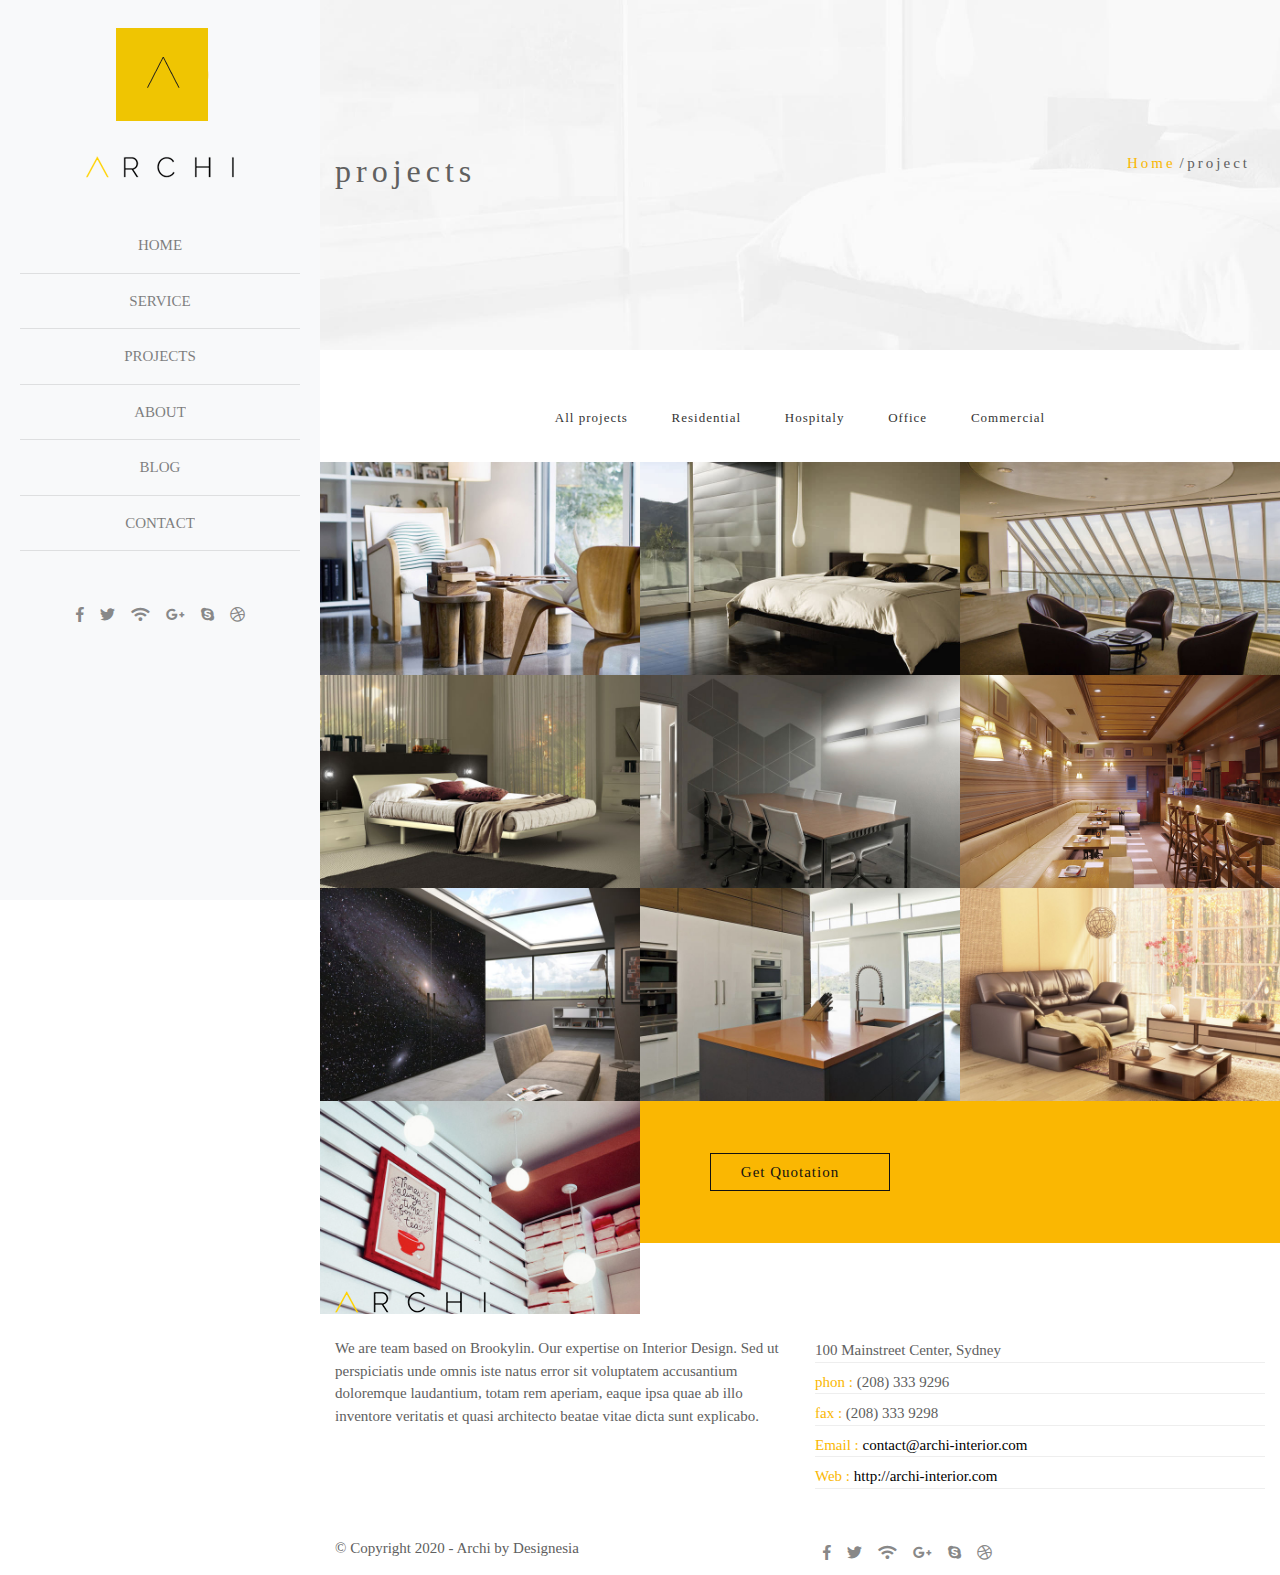
<file: projects.html>
<html>
	<head>
	<link rel="stylesheet" href="css/all.css">
	<link rel="stylesheet" href="css/bootstrap.min.css">
	<link rel="stylesheet" href="css/animate.css">
	<link rel="stylesheet"href="css/fontawesome-all.min.css">
	<link rel="stylesheet"href="css/style.css">
	</head>
	<body>
		<div class="wrapper w-100">
			<div class="container-fluid w-100">
		<div class="row no-gutters">
<!--start navbar-->

<div class="col-lg-3 col-md-12"id="de-aside">
			
		<ul class="nav-h list-unstyled d-inline-block text-center w-100">
			<li class="mb-5">
				<img src="img/logo1.png"class="img-fluid my-2"></li>
			<li class="my-2">
				<a href="index.html">HOME</a></li><hr>
			<li class="my-2">
				<a href="service.html">SERVICE</a></li><hr>
			<li class="my-2">
				<a href="projects.html">PROJECTS</a></li><hr>
			<li class="my-2">
				<a href="about.html">ABOUT</a><hr></li>
			<li class="my-2">
				<a href="blog.html">BLOG</a><hr>
			</li>
			<li class="my-2">
				<a href="contact.html">CONTACT</a><hr></li>
			
		</ul>
			
			<div class="social-h text-center d-flex justify-content-center mt-3">
						<span>
							<a href="#"><i class="fab fa-facebook-f m-2"></i>
							</a>
							<span>
								<a href="#">
							<i class="fab fa-twitter m-2"></i>
									</a>
							</span>
							<span><a href="#">
								<i class="fas fa-wifi m-2"></i></a>	
							</span>
							<a href="#">
								<i class="fab fa-google-plus-g m-2"></i>
							</a>
							</span>
							<span>
								<a href="#">
									<i class="fab fa-skype m-2"></i></a></span>
						
						<span><a href="#">
							<i class="fab fa-dribbble m-2"></i></a>
						</span>
					</div>
					
					
			
		</div>
		
	
<!--end navbar-->
		<div class="col-lg-9 col-md-12 offset-lg-3 offset-md-0">
			
			
			<section id="project"class="project d-flex  align-items-center">
			<div class>
			<div class="main">
				<h1>projects</h1>
				<ul class="list-unstyled">
					<li class="main-color"><a href="index.html">Home</a></li>
					<span> / </span>
					<li>project</li>
				</ul>
				<div class="clearfix"></div>
			</div>
				</div>
					
		</section>
			
			
			
			
		<section class=" mt-5"id="projects">
		
		<div class="row no-gutters d-flex text-center justify-content-center">
		<div class="button-group filter-button-group">
  <button data-filter="*">All projects</button>
  <button data-filter=".Residential">Residential</button>
  <button data-filter=".Hospitaly">Hospitaly</button>
  <button data-filter=".Office">Office</button>
  <button data-filter=".Commercial">Commercial</button>
			
		</div>
		</div>
		
		<div class="row no-gutters  grid mt-4 ">
			  
  <div class="col-md-4 grid-item  Residential ">
	  <img src="img/pf1.jpg"class="img-fluid">
	   <div class="overlay text-center d-flex align-items-center justify-content-center">
		  <span>Eco Green Interior</span>
	  </div>
				</div>
 <div class="col-md-4 grid-item  Hospitaly">
	  <img src="img/pf2.jpg"class="img-fluid">
	  <div class="overlay text-center d-flex align-items-center justify-content-center">
		  <span>Eco Green Interior</span>
	  </div>
</div>
  <div class="col-md-4 grid-item  Residential">
	  <img src="img/pf3.jpg"class="img-fluid">
	   <div class="overlay text-center d-flex align-items-center justify-content-center">
		  <span>Eco Green Interior</span>
	  </div>
</div>
  <div class=" col-md-4 grid-item Office ">
	  <img src="img/pf4.jpg"class="img-fluid">
	   <div class="overlay text-center d-flex align-items-center justify-content-center">
		  <span>Eco Green Interior</span>
	  </div>
</div>
 <div class=" col-md-4 grid-item Office">
	  <img src="img/pf5.jpg"class="img-fluid">
	  <div class="overlay text-center d-flex align-items-center justify-content-center">
		  <span>Apartment Renovation</span>
	  </div>
</div>
  <div class=" col-md-4 grid-item Residential">
	  <img src="img/pf6.jpg"class="img-fluid">
	   <div class="overlay text-center d-flex align-items-center justify-content-center">
		  <span>Eco Green Interior</span>
	  </div>
</div>
  <div class="col-md-4 grid-item  Hospitaly">
	  <img src="img/pf7.jpg"class="img-fluid">
	   <div class="overlay text-center d-flex align-items-center justify-content-center">
		  <span>Eco Green Interior</span>
	  </div>
</div>
  <div class=" col-md-4 grid-item Commercial">
	  <img src="img/pf8.jpg"class="img-fluid">
	   <div class="overlay text-center d-flex align-items-center justify-content-center">
		  <span>Eco Green Interior</span>
	  </div>
</div>
  <div class=" col-md-4 grid-item  Residential">
	  <img src="img/pf9.jpg"class="img-fluid">
	   <div class="overlay text-center d-flex align-items-center justify-content-center">
		  <span>Eco Green Interior</span>
	  </div>
</div>
  <div class=" col-md-4 grid-item Office">
	  <img src="img/pf10.jpg"class="img-fluid">
	   <div class="overlay text-center d-flex align-items-center justify-content-center">
		  <span>Eco Green Interior</span>
	  </div>
</div>
  <div class="col-md-4 grid-item   Hospitaly">
	  <img src="img/pf11.jpg"class="img-fluid">
	   <div class="overlay text-center d-flex align-items-center justify-content-center">
		  <span>Eco Green Interior</span>
	  </div>
</div>
  <div class=" col-md-4 grid-item  Commercial">
	  <img src="img/pf12.jpg"class="img-fluid">
	   <div class="overlay text-center d-flex align-items-center justify-content-center">
		  <span>Eco Green Interior</span>
	  </div>
</div>
  
</div>		
			</section>
			
			
	<section class="view text-center">
			<div>
			
				<a href="#"class=" btn-big">Get Quotation</a>
			</div>
		
		</section>		
			
		<!--end portofiolo-->
			
			
			
			<footer class="light my-5">
			<div class="container">
				<div class="row">
				
					<div class="col-md-6">
					<img src="img/logo3.png">
						<p class="mt-4">We are team based on Brookylin. Our expertise on Interior Design. Sed ut perspiciatis unde omnis iste natus error sit voluptatem accusantium doloremque laudantium, totam rem aperiam, eaque ipsa quae ab illo inventore veritatis et quasi architecto beatae vitae dicta sunt explicabo. </p>
						
					</div>
					
					<div class="col-md-6">
						<div class="address mt-5">
							<span class="mb-2">100 Mainstreet Center, Sydney</span>
							
						<span class="mb-2">
						<strong>phon :</strong>
							(208) 333 9296
						</span>
						<span class="mb-2">
						<strong>fax :</strong>
                         (208) 333 9298						</span>
						<span class="mb-2">
						<strong>Email :</strong>
							<a href="https://outlook.live.com/owa/">contact@archi-interior.com</a>
						</span>
						
						<span>
						<strong>Web :</strong>
							<a href="#">http://archi-interior.com</a>
						</span>
						
						</div>						
					</div>
					
				</div>
			</div>
		</footer>
		<!--end section footer-->
		
		<section class="subfooter">
			<div class="container">
				<div class="row">
					
					<div class="col-md-6">
						<p>
                                        © Copyright 2020 - Archi by Designesia                     
                                    </p>
					</div>
					
					<div class="social-f col-md-6">
						<span>
							<a href="#"><i class="fab fa-facebook-f m-2"></i>
							</a>
							<span>
								<a href="#">
							<i class="fab fa-twitter m-2"></i>
									</a>
							</span>
							<span><a href="#">
								<i class="fas fa-wifi m-2"></i></a>	
							</span>
							<a href="#">
								<i class="fab fa-google-plus-g m-2"></i>
							</a>
							</span>
							<span>
								<a href="#">
									<i class="fab fa-skype m-2"></i></a></span>
						
						<span><a href="#">
							<i class="fab fa-dribbble m-2"></i></a>
						</span>
					</div>
					
					
				</div>
			</div>
		</section>
			
			
			
			
			
			</div></div></div>	
	</div>
	
		<script src="js/popper.min.js"></script>	
		<script src="js/jquery-3.4.1.min.js"></script>
		<script src="js/bootstrap.min.js"></script>
		<script src="js/isotope.pkgd.min.js"></script>
		<script src="js/index.js"></script>	
	</body>

</html>
</file>
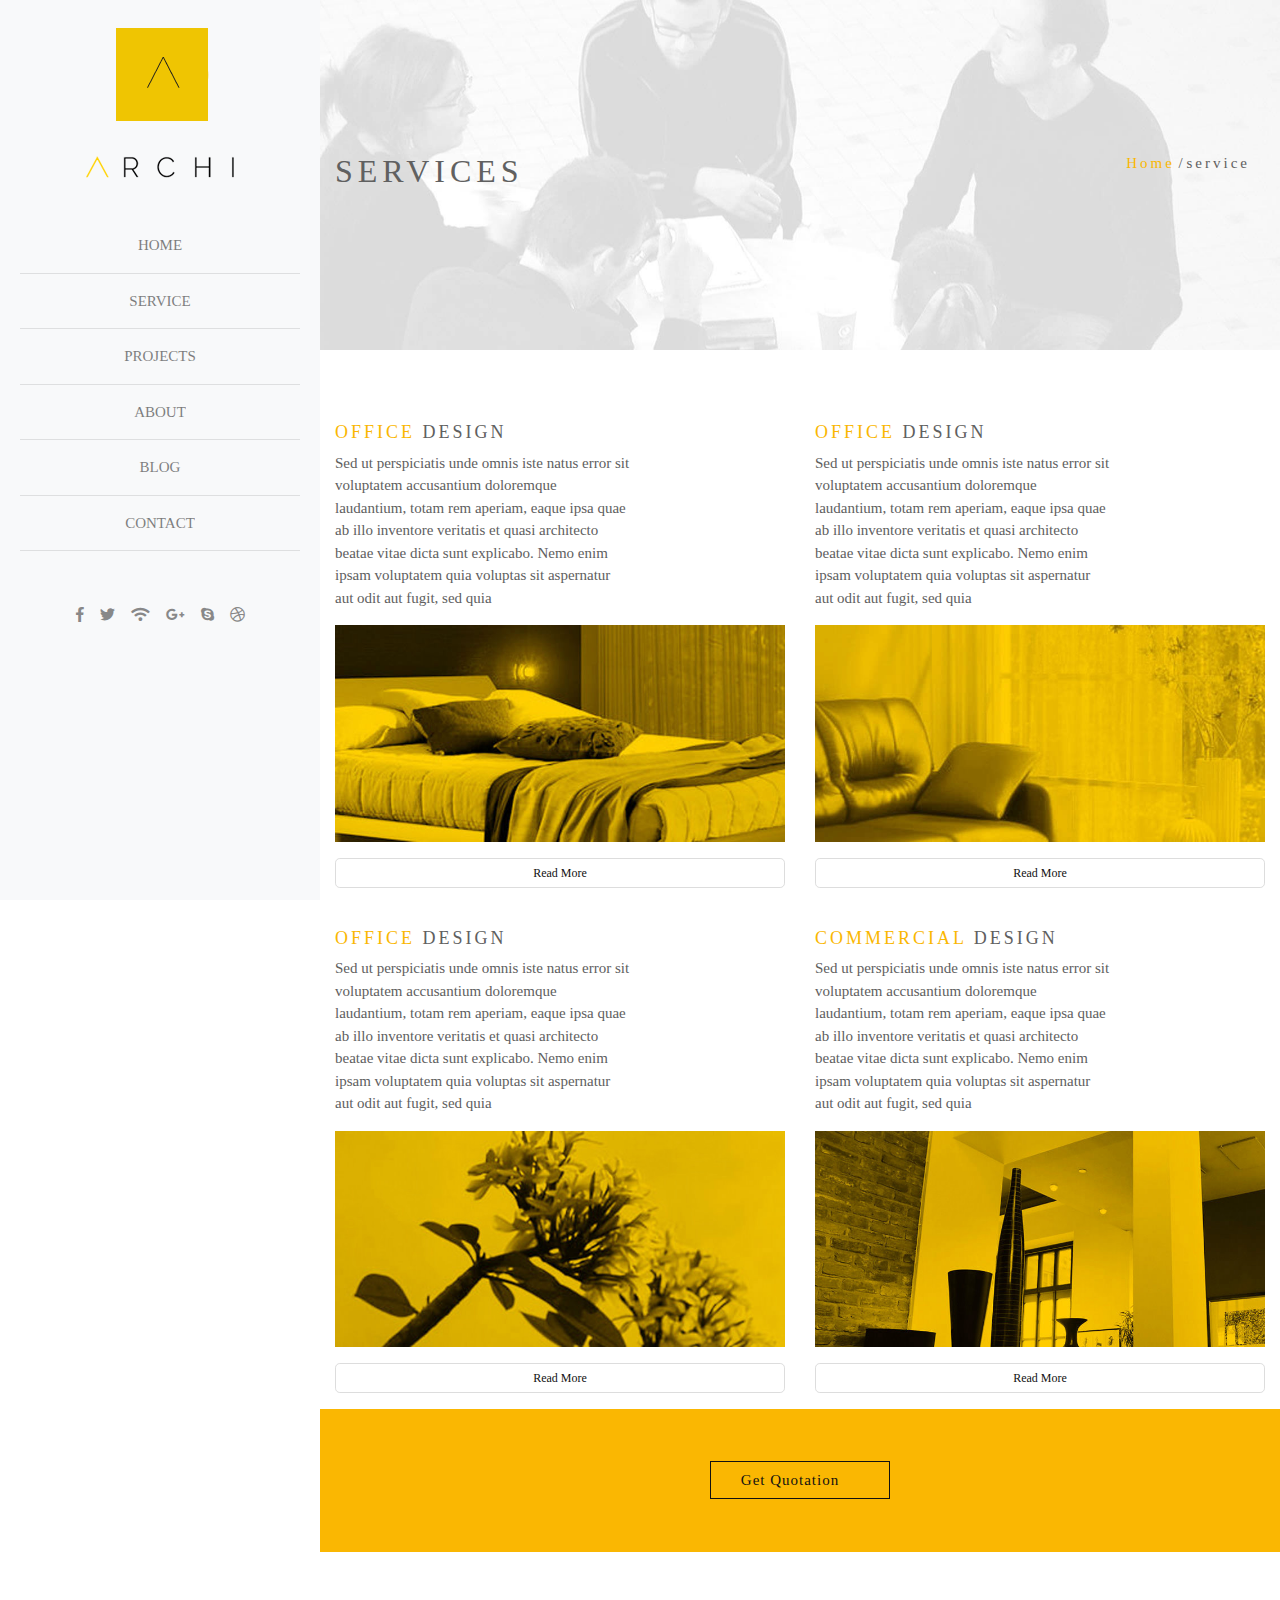
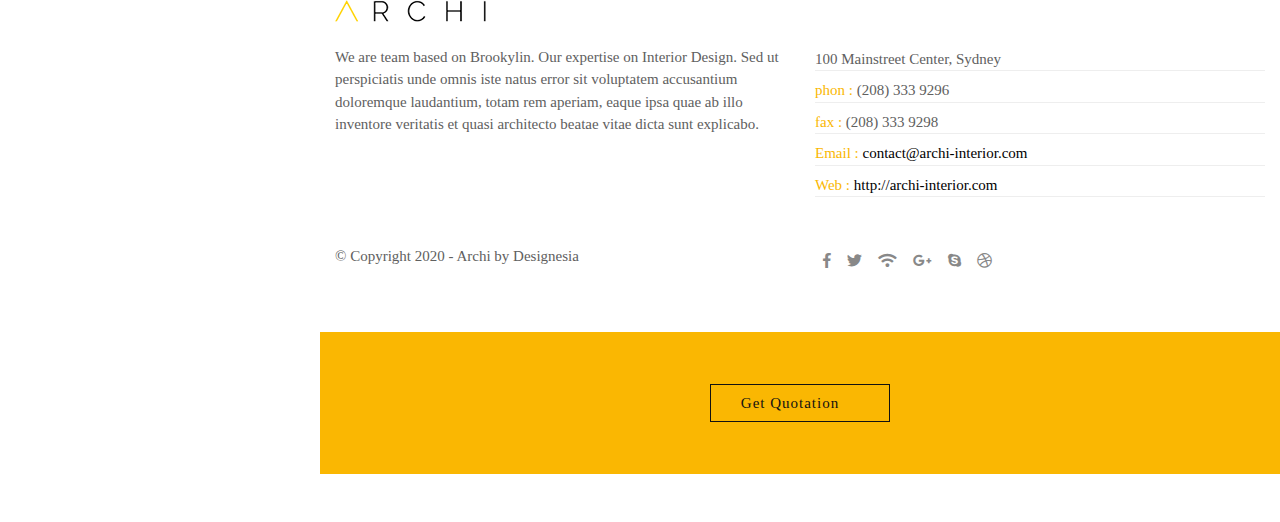
<file: service.html>
<html>
	<head>
	<link rel="stylesheet" href="css/all.css">
	<link rel="stylesheet" href="css/bootstrap.min.css">
	<link rel="stylesheet" href="css/animate.css">
	<link rel="stylesheet"href="css/fontawesome-all.min.css">
	<link rel="stylesheet"href="css/style.css">
	</head>
	<body>
		<div class="wrapper w-100">
			<div class="container-fluid w-100">
		<div class="row no-gutters">
		<!--navbar-->
		<!--start header-->
		<div class="col-lg-3 col-md-12"id="de-aside">
			
		<ul class="nav-h list-unstyled d-inline-block text-center w-100">
			<li class="mb-5">
				<img src="img/logo1.png"class="img-fluid my-2"></li>
			<li class="my-2">
				<a href="index.html">HOME</a></li><hr>
			<li class="my-2">
				<a href="service.html">SERVICE</a></li><hr>
			<li class="my-2">
				<a href="projects.html">PROJECTS</a></li><hr>
			<li class="my-2">
				<a href="about.html">ABOUT</a><hr></li>
			<li class="my-2">
				<a href="blog.html">BLOG</a><hr>
			</li>
			<li class="my-2">
				<a href="contact.html">CONTACT</a><hr></li>
			
		</ul>
			
			<div class="social-h text-center d-flex justify-content-center mt-3">
						<span>
							<a href="#"><i class="fab fa-facebook-f m-2"></i>
							</a>
							<span>
								<a href="#">
							<i class="fab fa-twitter m-2"></i>
									</a>
							</span>
							<span><a href="#">
								<i class="fas fa-wifi m-2"></i></a>	
							</span>
							<a href="#">
								<i class="fab fa-google-plus-g m-2"></i>
							</a>
							</span>
							<span>
								<a href="#">
									<i class="fab fa-skype m-2"></i></a></span>
						
						<span><a href="#">
							<i class="fab fa-dribbble m-2"></i></a>
						</span>
					</div>
					
					
			
		</div>
		
		<!--end navbar-->
		
		<!-- start section services-->
		
		<div class="col-lg-9 col-md-12 offset-lg-3 offset-md-0">
			
		<section id="start"class="start d-flex  align-items-center">
			<div class>
			<div class="main">
				<h1>SERVICES</h1>
				<ul class="list-unstyled">
					<li class="main-color"><a href="index.html">Home</a></li>
					<span> / </span>
					<li>service</li>
				</ul>
				<div class="clearfix"></div>
			</div>
				</div>
					
		</section>
		<!--end section service-->	
		
		
		<section class="caption mt-5">
					<div class="container">
					<div class="row">
						
						
					<div class="col-md-6 mt-4">
							<div class="spacer">
							<h3> 
								<span class="id-color">OFFICE
										</span>
									DESIGN
									</h3>
								<p>Sed ut perspiciatis unde omnis iste natus error sit<br> voluptatem accusantium doloremque <br>laudantium, totam rem aperiam, eaque ipsa quae <br>ab illo inventore veritatis et quasi architecto <br>beatae vitae dicta sunt explicabo. Nemo enim <br>ipsam voluptatem quia voluptas sit aspernatur<br> aut odit aut fugit, sed quia
                      </p>
		<img src="img/d1.jpg"class="img-fluid w-100">
		<div class="my-3">						
		<a href="#"class="btn-line btn-block btn-lg">Read More</a>	
								</div>
							
	</div>
	</div>
								<div class="col-md-6 mt-4">
							<div class="spacer">
							<h3> 
								<span class="id-color">OFFICE
										</span>
									DESIGN
									</h3>
								<p>Sed ut perspiciatis unde omnis iste natus error sit<br> voluptatem accusantium doloremque <br>laudantium, totam rem aperiam, eaque ipsa quae <br>ab illo inventore veritatis et quasi architecto <br>beatae vitae dicta sunt explicabo. Nemo enim <br>ipsam voluptatem quia voluptas sit aspernatur<br> aut odit aut fugit, sed quia
                      </p>
		<img src="img/d2.jpg"class="img-fluid w-100">
		<div class="my-3">						
		<a href="#"class="btn-line btn-block btn-lg">Read More</a>	
								</div>
							
	</div>
	</div>
						<div class="col-md-6 mt-4">
							<div class="spacer">
							<h3> 
								<span class="id-color">OFFICE
										</span>
									DESIGN
									</h3>
								<p>Sed ut perspiciatis unde omnis iste natus error sit<br> voluptatem accusantium doloremque <br>laudantium, totam rem aperiam, eaque ipsa quae <br>ab illo inventore veritatis et quasi architecto <br>beatae vitae dicta sunt explicabo. Nemo enim <br>ipsam voluptatem quia voluptas sit aspernatur<br> aut odit aut fugit, sed quia
                      </p>
		<img src="img/d3.jpg"class="img-fluid w-100">
		<div class="my-3">						
		<a href="#"class="btn-line btn-block btn-lg">Read More</a>	
								</div>
							
	</div>
	</div>
						
						<div class="col-md-6 mt-4">
							<div class="spacer">
							<h3> 
								<span class="id-color">COMMERCIAL
										</span>
									DESIGN
									</h3>
								<p>Sed ut perspiciatis unde omnis iste natus error sit<br> voluptatem accusantium doloremque <br>laudantium, totam rem aperiam, eaque ipsa quae <br>ab illo inventore veritatis et quasi architecto <br>beatae vitae dicta sunt explicabo. Nemo enim <br>ipsam voluptatem quia voluptas sit aspernatur<br> aut odit aut fugit, sed quia
                      </p>
		<img src="img/d4.jpg"class="img-fluid w-100">
			<div class="my-3">
		<a href="#"class="btn-line btn-block btn-lg">Read More</a>
			</div>					
							
	</div>
	</div>
						</div>
						</div>
		</section>
		<!--end section content-->
		<section class="view text-center">
			<div>
			
				<a href="#"class=" btn-big">Get Quotation</a>
			</div>
		
		</section>
		<!--end section view-->
		
		<footer class="light my-5">
			<div class="container">
				<div class="row">
				
					<div class="col-md-6">
					<img src="img/logo3.png">
						<p class="mt-4">We are team based on Brookylin. Our expertise on Interior Design. Sed ut perspiciatis unde omnis iste natus error sit voluptatem accusantium doloremque laudantium, totam rem aperiam, eaque ipsa quae ab illo inventore veritatis et quasi architecto beatae vitae dicta sunt explicabo. </p>
						
					</div>
					
					<div class="col-md-6">
						<div class="address mt-5">
							<span class="mb-2">100 Mainstreet Center, Sydney</span>
							
						<span class="mb-2">
						<strong>phon :</strong>
							(208) 333 9296
						</span>
						<span class="mb-2">
						<strong>fax :</strong>
                         (208) 333 9298						</span>
						<span class="mb-2">
						<strong>Email :</strong>
							<a href="https://outlook.live.com/owa/">contact@archi-interior.com</a>
						</span>
						
						<span>
						<strong>Web :</strong>
							<a href="#">http://archi-interior.com</a>
						</span>
						
						</div>						
					</div>
					
				</div>
			</div>
		</footer>
		<!--end section footer-->
		
		<section class="subfooter">
			<div class="container">
				<div class="row">
					
					<div class="col-md-6">
						<p>
                                        © Copyright 2020 - Archi by Designesia                     
                                    </p>
					</div>
					
					<div class="social-f col-md-6">
						<span>
							<a href="#"><i class="fab fa-facebook-f m-2"></i>
							</a>
							<span>
								<a href="#">
							<i class="fab fa-twitter m-2"></i>
									</a>
							</span>
							<span><a href="#">
								<i class="fas fa-wifi m-2"></i></a>	
							</span>
							<a href="#">
								<i class="fab fa-google-plus-g m-2"></i>
							</a>
							</span>
							<span>
								<a href="#">
									<i class="fab fa-skype m-2"></i></a></span>
						
						<span><a href="#">
							<i class="fab fa-dribbble m-2"></i></a>
						</span>
					</div>
					
					
				</div>
			</div>
		</section>
			<!--end section subfilter-->
	
			
<!--end section filter-->
	
			
			<section class="view text-center my-5">
			<div>
			
				<a href="#"class=" btn-big">Get Quotation</a>
			</div>
		
		</section>
			
			
			
			
					
			
			
			</div></div></div>	
		</div>
		<script src="js/popper.min.js"></script>	
		<script src="js/jquery-3.4.1.min.js"></script>
		<script src="js/bootstrap.min.js"></script>
		<script src="js/isotope.pkgd.min.js"></script>
		<script src="js/index.js"></script>	
	</body>

</html>
</file>
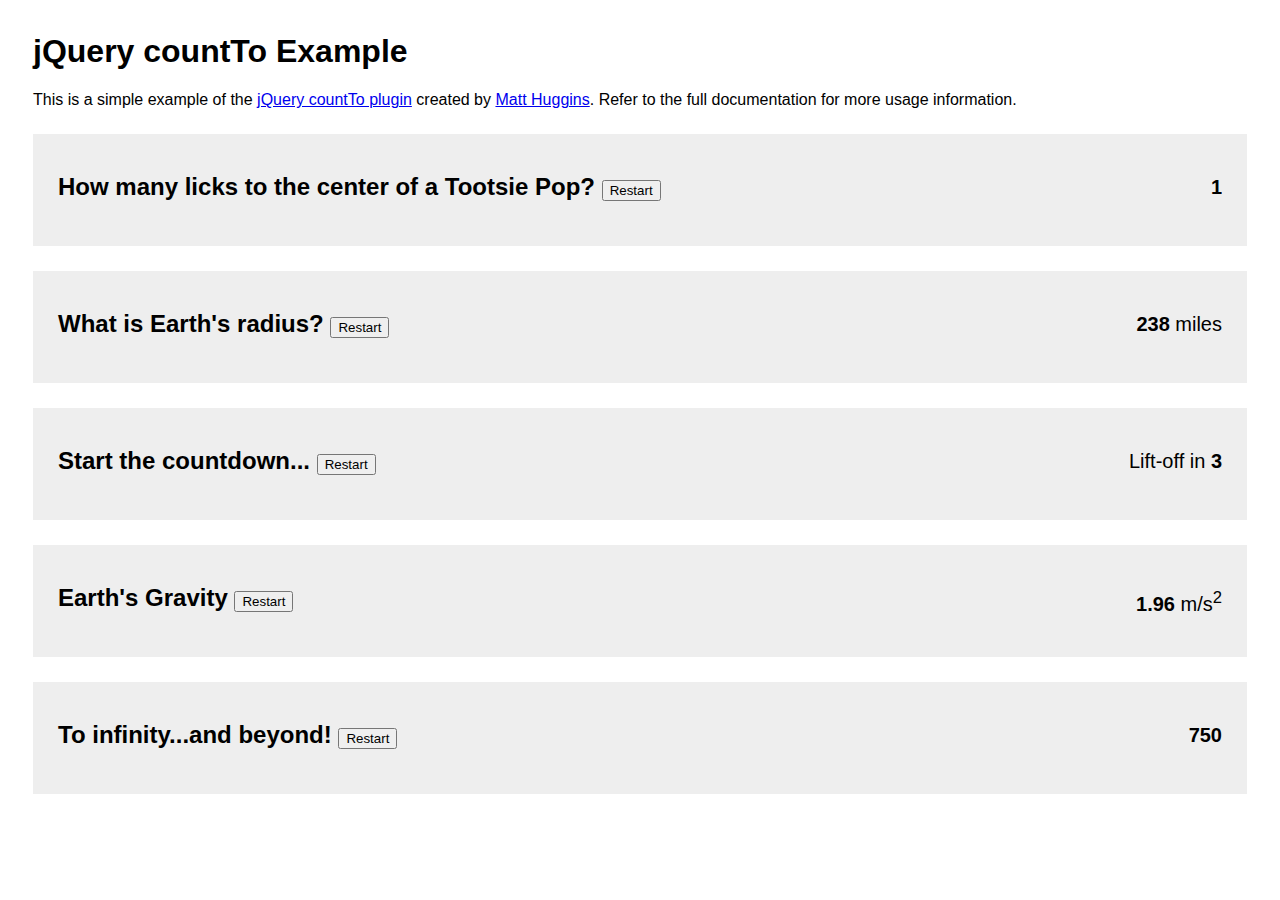
<file: jquery-countTo-master/jquery-countTo-master/example.html>
<html>
<head>
  <title>jQuery countTo Example</title>

  <style type="text/css">
    body {
      font-family: Arial;
      padding: 25px;
    }

    .example {
      position: relative;
      padding: 25px;
      margin: 25px 0;
      line-height: 1em;
      background-color: #eee;
    }

    .example h2 {
      margin-right: 100px;
    }

    .example p {
      position: absolute;
      right: 25px;
      top: 25px;
      font-size: 20px;
    }

    .red {
      color: #c00;
    }
  </style>
</head>

<body>
  <h1>jQuery countTo Example</h1>
  <p>
    This is a simple example of the
    <a href="https://github.com/mhuggins/jquery-countTo">jQuery countTo plugin</a>
    created by <a href="http://www.matthuggins.com">Matt Huggins</a>.  Refer to
    the full documentation for more usage information.
  </p>

  <div class="example">
    <h2>
      How many licks to the center of a Tootsie Pop?
      <button class="restart" data-target="#lollipop">Restart</button>
    </h2>
    <p><b class="timer" id="lollipop" data-to="3" data-speed="1500"></b></p>
  </div>

  <div class="example">
    <h2>
      What is Earth's radius?
      <button class="restart" data-target="#earth">Restart</button>
    </h2>
    <p><b class="timer" id="earth" data-to="3968" data-speed="10000"></b> miles</p>
  </div>

  <div class="example">
    <h2>
      Start the countdown...
      <button class="restart" data-target="#countdown">Restart</button>
    </h2>
    <p>Lift-off in <b class="timer" id="countdown" data-from="3" data-to="1" data-speed="3000"></b></p>
  </div>

  <div class="example">
    <h2>
      Earth's Gravity
      <button class="restart" data-target="#gravity">Restart</button>
    </h2>
    <p><b class="timer" id="gravity" data-from="0" data-to="9.8" data-speed="3000" data-decimals="2"></b> m/s<sup>2</sup></p>
  </div>

  <div class="example">
    <h2>
      To infinity...and beyond!
      <button class="restart" data-target="#infinity">Restart</button>
    </h2>
    <p><b class="timer" id="infinity" data-from="0" data-to="1000" data-speed="800"></b></p>
  </div>

  <script type="text/javascript" src="http://ajax.googleapis.com/ajax/libs/jquery/1.8.3/jquery.min.js"></script>
  <script type="text/javascript" src="jquery.countTo.js"></script>

  <script type="text/javascript">
    jQuery(function ($) {
      // custom formatting example
      $('#earth').data('countToOptions', {
        formatter: function (value, options) {
          return value.toFixed(options.decimals).replace(/\B(?=(?:\d{3})+(?!\d))/g, ',');
        }
      });

      // custom callback when counting completes
      $('#countdown').data('countToOptions', {
        onComplete: function (value) {
          $(this).text('BLAST OFF!').addClass('red');
        }
      });

      // another custom callback for counting to infinity
      $('#infinity').data('countToOptions', {
        onComplete: function (value) {
          count.call(this, {
            from: value,
            to: value + 1000
          });
        }
      });

      // start all the timers
      $('.timer').each(count);

      // restart a timer when a button is clicked
      $('.restart').click(function (event) {
        event.preventDefault();
        var target = $(this).data('target');
        $(target).countTo('restart');
      });

      function count(options) {
        var $this = $(this);
        options = $.extend({}, options || {}, $this.data('countToOptions') || {});
        $this.countTo(options);
      }
    });
  </script>
</body>
</html>
</file>
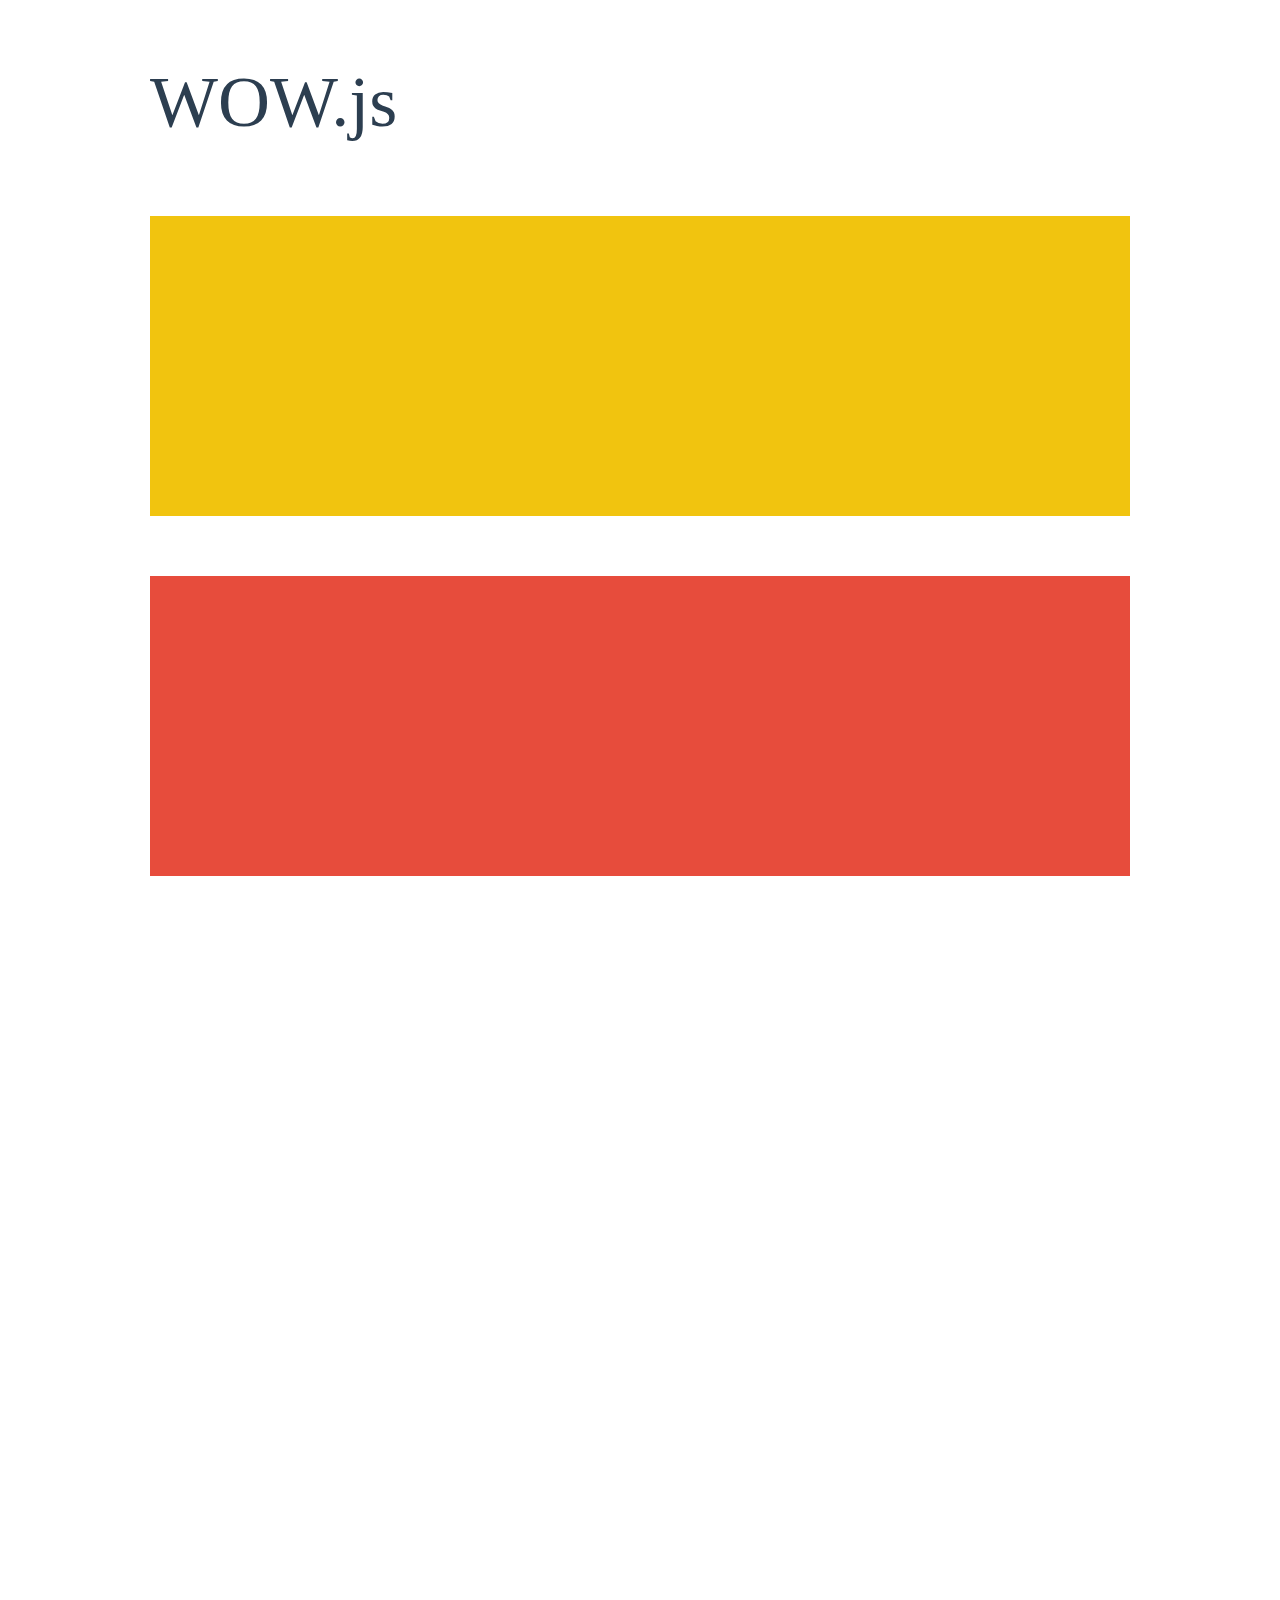
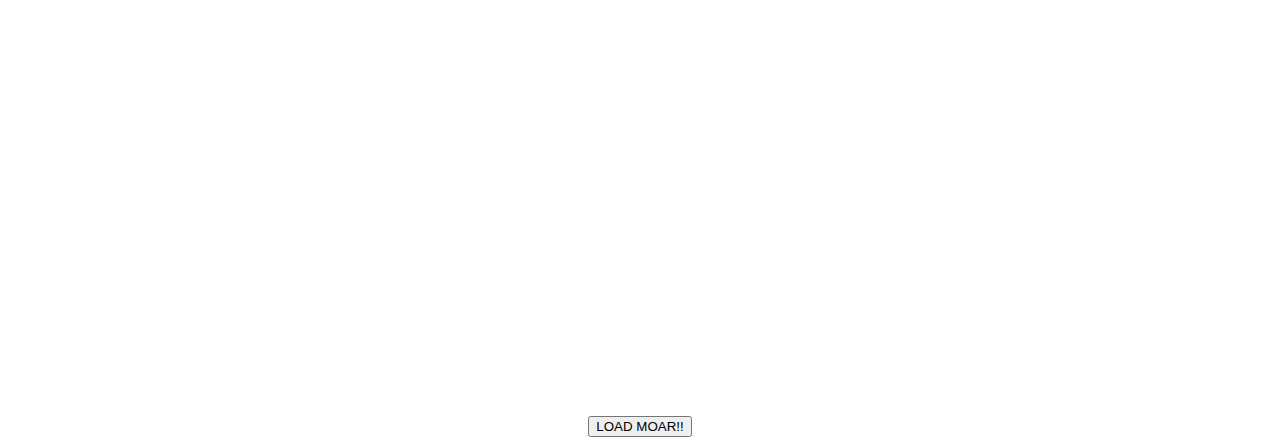
<file: WOW-master/WOW-master/demo.html>
<!doctype html>

<html lang="en">
<head>
  <meta charset="utf-8">
  <title>WOW</title>
  <link rel="stylesheet" href="css/libs/animate.css">
  <link rel="stylesheet" href="css/site.css">
  <style>
    .wow:first-child {
      visibility: hidden;
    }
  </style>
  <!--[if IE]>
    <script src="http://html5shiv.googlecode.com/svn/trunk/html5.js"></script>
  <![endif]-->
</head>

<body>
  <div id="container">
    <header>
      <h1>WOW.js</h1>
    </header>
    <div id="main">
      <section class="wow fadeInDown" style="background-color: #f1c40f;"></section>
      <section class="wow pulse" style="background-color: #e74c3c;" data-wow-iteration="infinite" data-wow-duration="1500ms"></section>
      <section class="section--purple wow slideInRight" data-wow-delay="2s"></section>
      <section class="section--blue wow bounceInLeft" data-wow-offset="300"></section>
      <section class="section--green wow slideInLeft" data-wow-duration="4s"></section>
      <button id="moar">LOAD MOAR!!</button>
    </div>
  </div>
  <script src="dist/wow.js"></script>
  <script>
    wow = new WOW(
      {
        animateClass: 'animated',
        offset:       100,
        callback:     function(box) {
          console.log("WOW: animating <" + box.tagName.toLowerCase() + ">")
        }
      }
    );
    wow.init();
    document.getElementById('moar').onclick = function() {
      var section = document.createElement('section');
      section.className = 'section--purple wow fadeInDown';
      this.parentNode.insertBefore(section, this);
    };
  </script>
</body>
</html>
</file>
<file: css/style.css>
*
{
	margin: 0px;
	padding: 0px;
	transition:all 0s;
}
::selection{
	background-color: #FAB702;
	color: #eee;
}
body
{
	font-family: "Open Sans";
	color: #606060;
	font-weight: 300;
	font-size: 15px;
}

.main h1
{
	letter-spacing: 5px;
	font-weight: 300;
	font-family: 'Dosis';
	font-size: 32px;
}
.main li
{
	font-size: 15px;
	letter-spacing: 3px;
	font-weight: 300;
	font-family: 'Dosis';
}
.spacer h3 
{
	font-weight: 400;
	font-family: 'Dosis';
	font-size: 18px;
	letter-spacing: 3px;
}
.timer
{
	text-decoration: line-through;
	text-decoration-color: blue;
	font-size: 50px;
}
.map iframe{
	width: 100%;
	height:450px;
}

h1,h2,h3,h4
{
	font-family: 'Dosis',Arial, Helvetica, sans-serif;
	font-weight: 500;
	font-size: 2rem;
}
.nav-tabs li 
{
	border-radius: 120px;
	width: 180px;
	height: 180px;
	padding: 30px 0px;
	font-size: 16px;
	text-align: center;
	text-transform: uppercase;
	border: 3px solid #000;
	background-color:  #FAB702;
	border-color: #FAB702;
}
.nav-tabs a
{
	text-decoration: none;
	color: #000;
	
}
.nav-tabs a li:hover
{
	background-color: #000;
	color: #FAB702;
	border-color: #000;
}
/*.nav-tabs a li:focus{
	background: #fff!important;
	border-color: #fff;
}*/

.wrapper
{
	overflow: hidden;
	width: 100%;
}
no-gutters
{
	margin-left: 0px;
	margin-right: 0px;
	padding-left: 0px;
	padding-right: 0px;
}
.container-fluid
{
	width: 100%;
	padding: 0px;
	margin: 0px;
}
/*start nav*/
.grid-view
{
	display: none;
	background-color: rgba(0,0,0,.7);
	
	position: fixed;
	width: 100%;
	height: 100%;
	
	
}


/* start at section service*/

.start
{
	background-image:url(../img/bc.jpg);
	height: 350px;
	background-size: cover;
	position: relative;
	top: 0px;
	
}
.main h1
{
	font-size: 32;
	letter-spacing: 5px;
	margin-left: 15px;
	float:left;
	font-weight: 300;
	text-align: center;
}
.main ul 
{

	float: left;
	position: absolute;
	right: 30px;
	
}
.main ul li
{
		display: inline-block;
}
.main-color a{
	color: #FAB702;
	cursor: pointer;
	text-decoration: none;
}
.main-color a:hover{
	
	color: #fff;
}
#blog
{
	background-image: url(../img/subheader-4-sn.jpg);
	height: 350px;
	background-size: cover;
}
.spacer h3
{
	letter-spacing: 3px;
}

.id-color
{
	color: #FAB702;
}

a.btn-line,.btn-line
{
	color: #111;
	border: solid 1px #dddddd;
	font-weight: 500;
	font-size: 12px;
	padding: 5px;
	text-decoration: none;
	width: 100%;
	text-align: center;
	transition: 2s;
}

.btn-line:hover
{
	background-color:  #FAB702;
}


.view
{
	background-color: #FAB702;
	padding: 60px 0px;
}



a.btn-big,.btn-big
{
	color: #111111;
	text-decoration: none;
	text-align: center;
	border: 1px solid ;
	border-color: #111111;;
	padding: 10px 50px 10px 30px;
	letter-spacing: 1px;
	transition: all 1s;
	
}
.btn-big:hover
{
	background-color: #111111;
	color: #fff;
}
.view a
{
	position: relative;
}
.view i
{
	position: absolute;
	right: 30px;
	top: 15px;
}
.view div :hover .view div i
{
	color: #FAB702;
	margin-right: 10px;
}

.address span
{
	border-bottom: solid 1px #eee;
	display: block;
}

.address strong
{
	color: #FAB702;
}
 .address span a
{
	text-decoration: none;
	color: #000;
}

.social-f a
{
	text-decoration: none;
		color: #888;
}

.social-f a i:hover{
	background-color:#FAB702;
}


.desc-cus
{
	background-color: rgba(0,0,0,.6);
	position: relative;
}
.desc-cus span i 
{
	background-color:  #FAB702;
	color: #000;
	position: absolute;
	left: 0px;
	top: 0px;
}

.grid-item
{
	transition: all 0s;
	position: relative;
	cursor: pointer;
	overflow: hidden;
}
.grid-item .overlay
{
	background-color: rgba(0,0,0,.7);
	color: #FAB702;
	position: absolute;
	top: 0%;
	left: 0%;
	width: 100%;
	height: 100%;
	opacity: 0;
	/*display: none;*/
	
	
	
}
.grid-item img 
{
	transition: all 1s;
}
.grid-item:hover .overlay
{
	opacity:1;
	/*display:block;*/

}
.grid-item:hover img
{
		transform: scale(1.2,1.2);
}
.filter-button-group button{
    font-size: 13px;
    letter-spacing: 1px;
    background: transparent;
    border:none;
    padding:10px 20px;
    color:#333333;
    transition:all .4s ease-in-out ;
    
}
  .filter-button-group button:hover{
    background: black;
    color:#fff

  }
  .filter-button-group button:focus{
    background: #FAB702;
    color:black;
    outline: none;
    padding:10px 25px


  }

.grid .grid-item
{
	padding: 0px;
	margin: 0px;
}

#project
{
	background-image: url(../img/subheader-1-sn.jpg);
	height: 350px;
	background-size: cover;
	position: relative;
	top: 0px;
}
#home
{
	background-image: url(../img/bg-h.jpg);
	height:100vh;
	width: 100%;
	background-size: cover;
	text-align: center;
	background-position: center;
	
}
.imgContainer
{
	background-image: url(../img/bg-side-2.jpg);
	background-size: cover;
	height: 537px;;
	width: 100%;
}
.Interior 
{
	background-color: #f8f9fa;
	
	
}
.h-circle
{
	font-size: 6px;
	color: #FAB702;
}

.seprator
{
	width: 30%;
	
}
.header-sep hr ,i
{
	float: left;
	text-align: center;
}

.h-space
{
	letter-spacing: 1px;
}

.d-nav li 
{
	color: #111;
	padding: 30px 0px;
	width: 180px;
	height: 180px;
	border: 1px solid rgba(0,0,0,.8);
	border-radius: 50%;
	float: left;
	cursor: pointer;
	transition: all .5s;
}

.d-nav li span
{
	text-align: center;
}
.d-nav .special-c
{
	border-color: #FAB702;
	background-color: #FAB702;
}

.d-nav .special-c:hover{
	background-color: #111;	
	color:  #FAB702;
}
.steps
{
	background-color: #f8f9fa;
	
}
#customer
{
	background-image: url(../img/bg-38.jpg);
	background-size: cover;
	background-attachment: fixed;
	height: 80vh;
}


#de-aside
{
position: fixed;
top:0;
padding:20px;
background-color:#f8f9fa;
height: 100vh;
z-index: 99999999999px;
	
}
.nav-h li a
{
	text-decoration: none;
	color: #000;
	opacity: .5;
}
.nav-h li a:hover
{
	opacity: 1;
}


.social-h a 
{
text-decoration: none;
color: #888;	
}
.social-h a i:hover
{
	color: #000;
}

.grid-item .overlay
{
	width: 100%;
	height: 100%;
	background-color:;
	opacity: .7px;
	position: absolute;
	top:0px;
	text-align: center;
	
	
}

#about
{
	background-image: url(../img/subheader-3-sn.jpg);
	height: 350px;
	background-size: cover;
}
#team
{
	width: 90%;
	margin-left:40px;
}

.team-pic
{
	position: relative;
	cursor: pointer;
	overflow: hidden;
	
}
.team-desc
{
	background-color: #111;
	position: absolute;
	top:100%;
	left: 0%;
	width: 100%;
	height: 100%;
	transition: all .5s;
	color: #fff;
}
.team-pic:hover .team-desc
{
	
	top:0%;
	
}
.team-pic img
{
	width: 100%;
	height: auto;
}
.team-desc h3
{
	font-size: 18px;
}
.team-desc .social i
{
	font-size: 1.33333333em;
	color: #ccc;
	line-height: 0.75em;
}
.team-desc .social i:hover{
	color:  #FAB702;
}

.team-desc hr
{
	width: 15%;
	background-color:  #FAB702;
}
#contact
{
	background-image: url(../img/subheader-6-sn.jpg);
	height: 350px;
	background-size: cover;
	
}

.post-content
{
	border-bottom: 1px solid #000;
}
.post-img
{
	border-bottom: 5px solid #FAB702;
    position: relative;

	
}
.post-date 
{
	background-color:#FAB702;
	position: absolute;
	bottom: -80px;
	left:0px;
	width: 60px;
}

.post-text h3 a
{
	color: #000;
}
.pagination .page-item a
{
	color: #000;
	transition: all 1s;
}
.page-selected a
{
	background-color: #FAB702;
}
.page-item a:hover{
	background-color: #FAB702;
}
.page-selected a:hover
{
	background-color: #fff;
	border-color:  #FAB702;
	
}

a.btn-more,.btn-more
{
	padding: 3px 25px 3px 25px;
	background-color:  #FAB702;
	text-decoration: none;
	color: #000;
	transition: all .5s;
	float: right;
}
.btn-more:hover{
	background-color: #000;
	color: #fff;
}
.form-group input 
{
	width: auto;
}
.form h3,h4
{
	'Dosis',Arial, Helvetica, sans-serif;
	font-weight: 400;
	font-size: 18px;
	letter-spacing: 2px;
}
address span
{
	font-weight: 300;
	font-size: 13px;
}
footer p
{
	font-weight: 300;
	font-size: 15px;
}
.owl-carousel .owl-theme
{
	display:block;
}
</file>
<file: WOW-master/WOW-master/css/site.css>
h1 {
  font-size:     72px;
  line-height:   1.5;
  color: #2c3e50;
  font-weight:   100;
}

#container {
  width:  980px;
  margin: 0 auto;
}

section {
  height: 300px;
  margin: 60px 0;
}

.section--purple {
  background-color: #9b59b6;
}

.section--blue {
  background-color: #3498db;
}

.section--green {
  background-color: #2ecc71;
}

#main {
  text-align: center;
}

#more {
  margin: 20px auto 48px;
}
</file>
